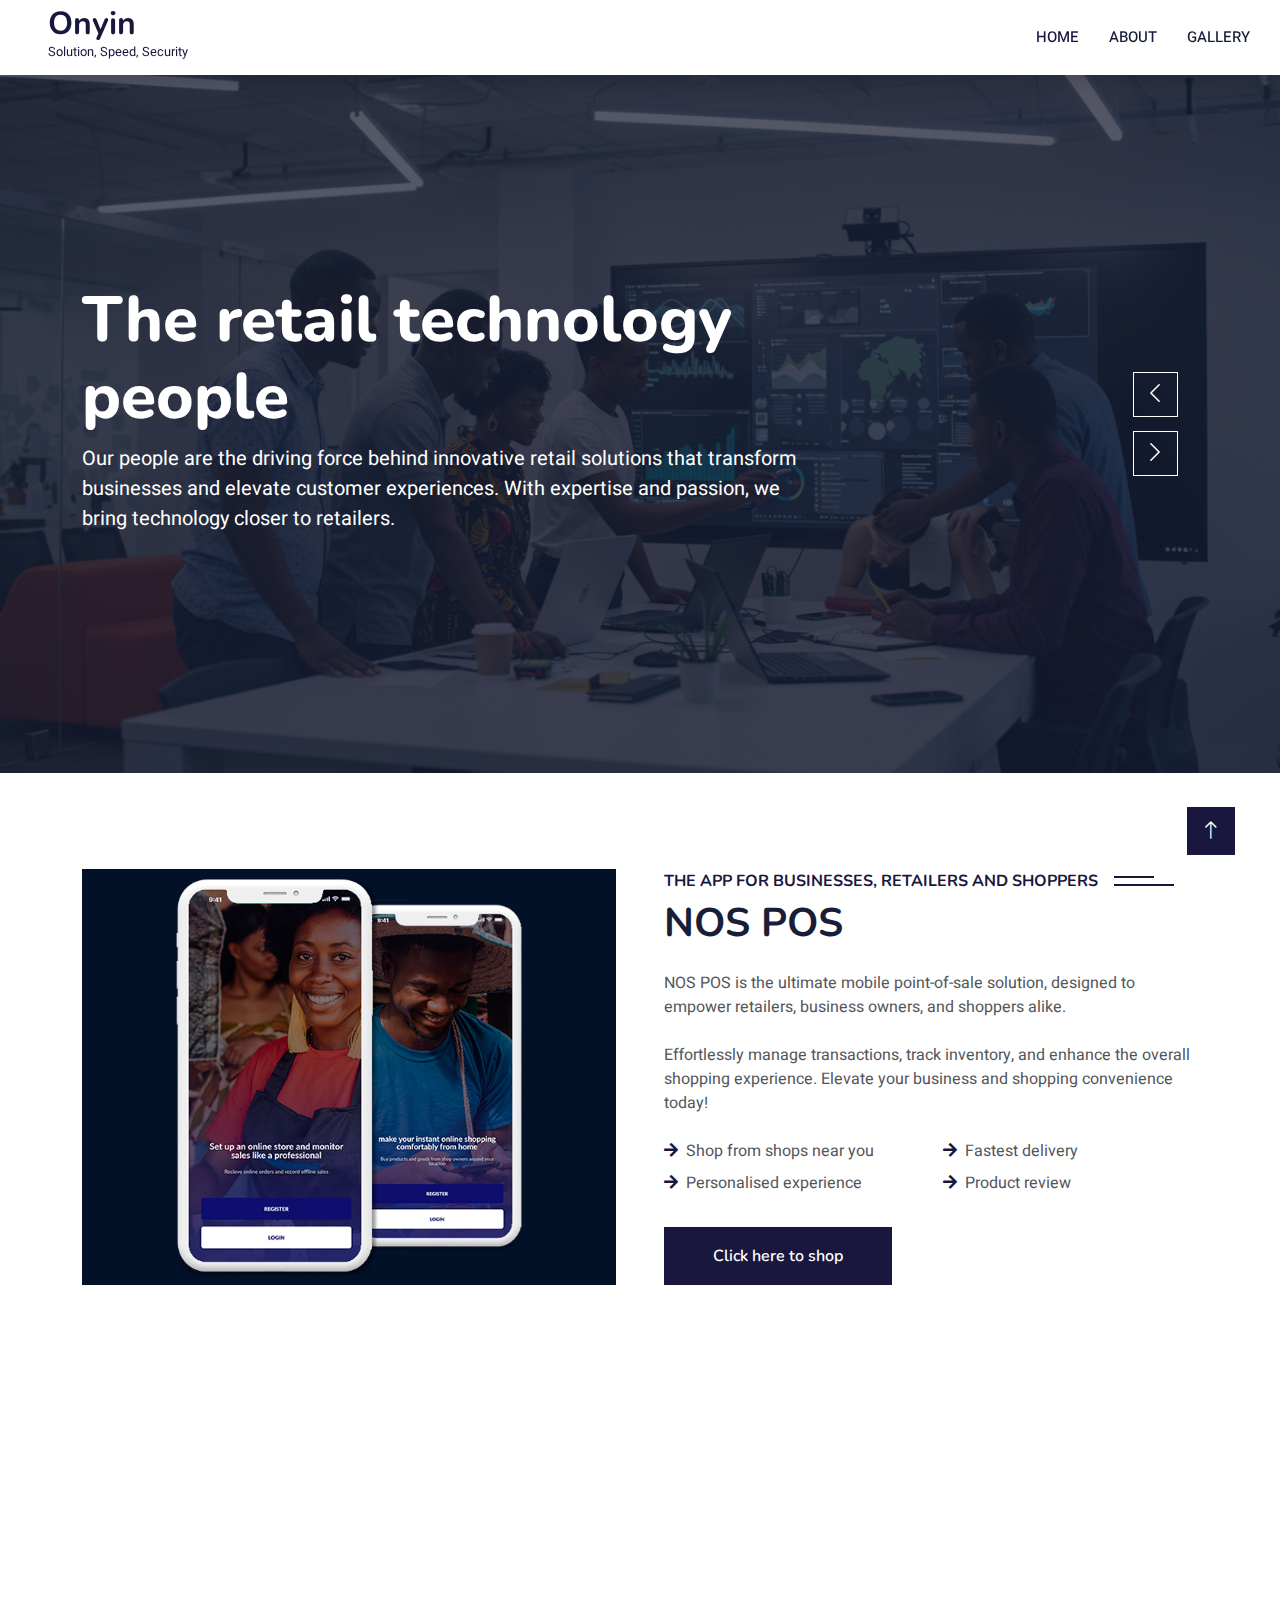
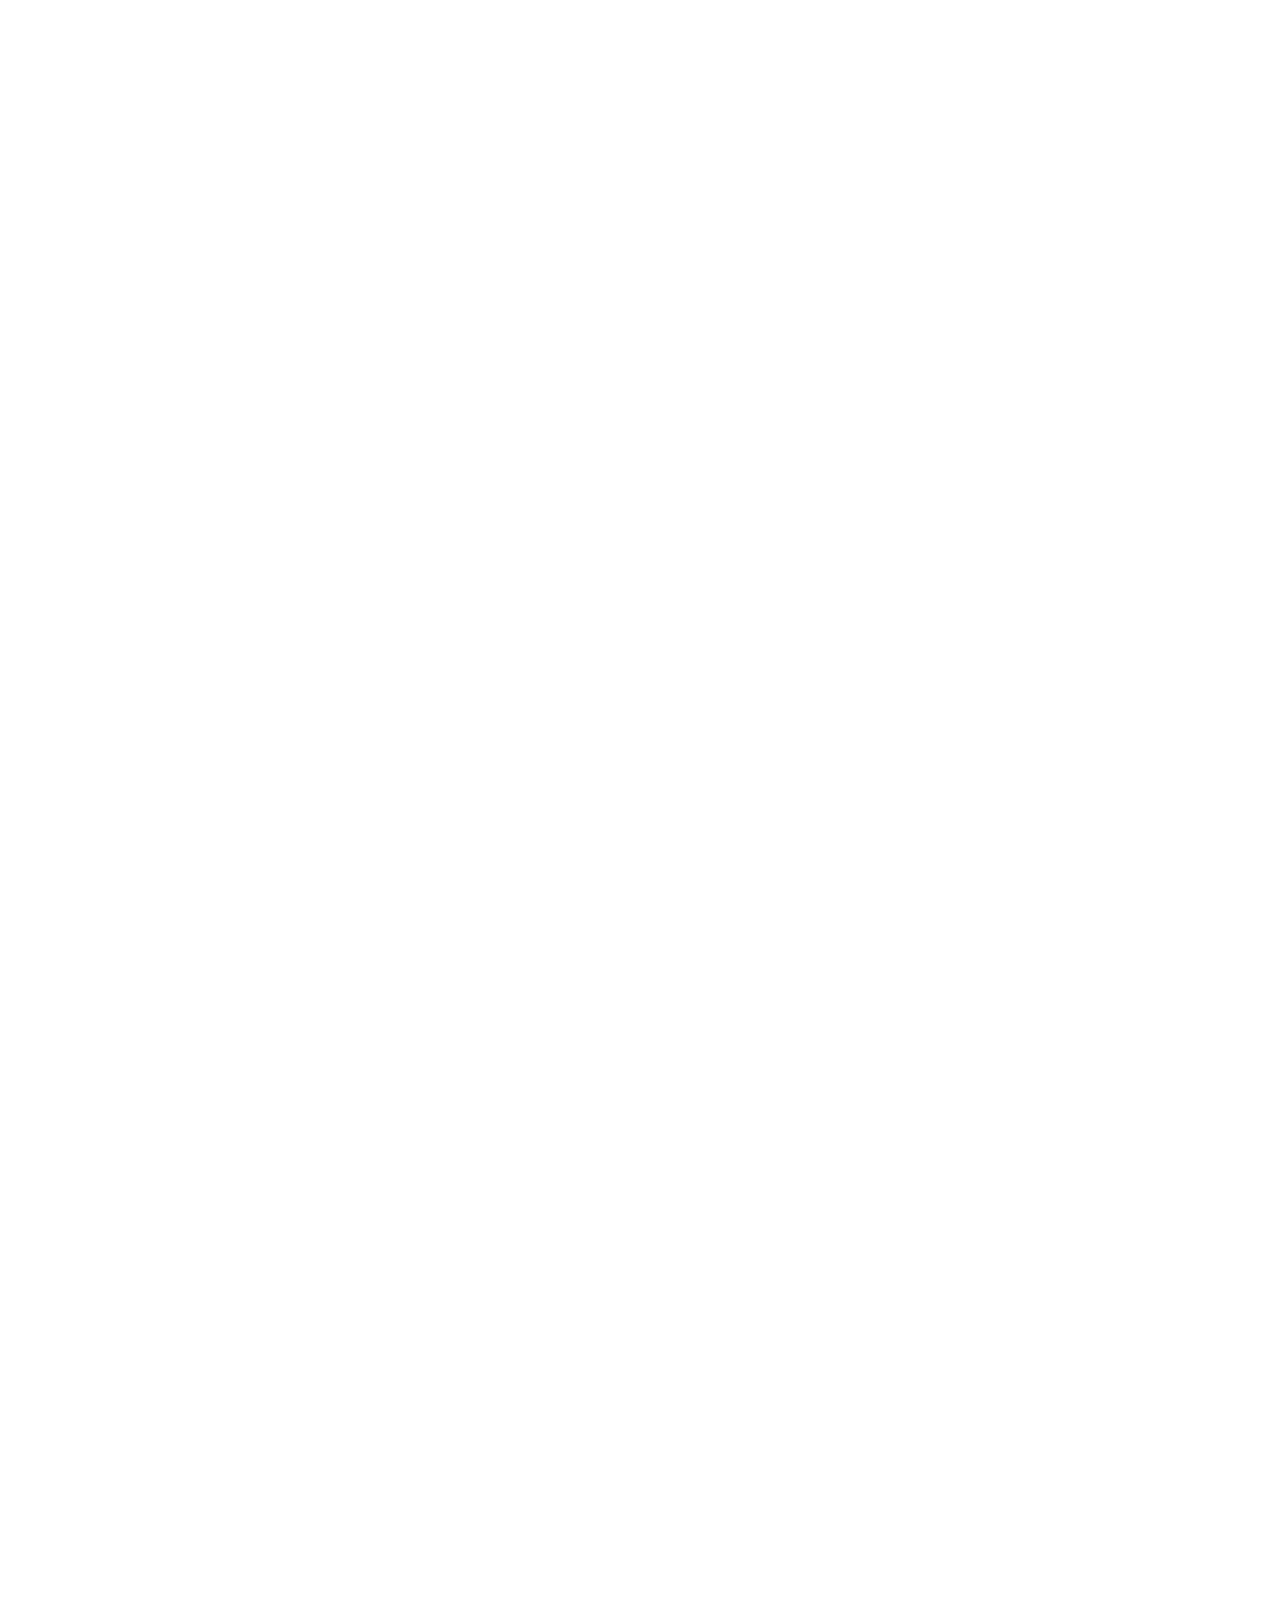
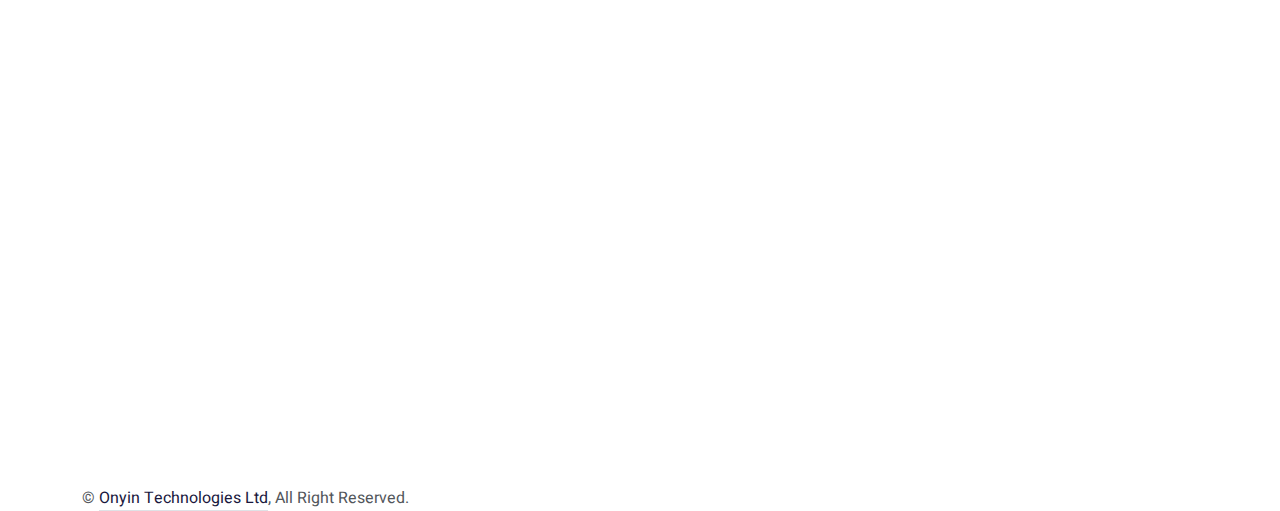
<file: index.html>
<!DOCTYPE html>
<html lang="en">

<head>
    <meta charset="utf-8">
    <title>Onyin Technologies Ltd</title>
    <meta content="width=device-width, initial-scale=1.0" name="viewport">
    <meta content="" name="keywords">
    <meta content="" name="description">

    <!-- Favicon -->
    <link href="img/favicon.png" rel="icon">

    <!-- Google Web Fonts -->
    <link rel="preconnect" href="https://fonts.googleapis.com">
    <link rel="preconnect" href="https://fonts.gstatic.com" crossorigin>
    <link href="https://fonts.googleapis.com/css2?family=Heebo:wght@400;500;600&family=Nunito:wght@600;700;800&display=swap" rel="stylesheet">

    <!-- Icon Font Stylesheet -->
    <link href="https://cdnjs.cloudflare.com/ajax/libs/font-awesome/5.10.0/css/all.min.css" rel="stylesheet">
    <link href="https://cdn.jsdelivr.net/npm/bootstrap-icons@1.4.1/font/bootstrap-icons.css" rel="stylesheet">

    <!-- Libraries Stylesheet -->
    <link href="lib/animate/animate.min.css" rel="stylesheet">
    <link href="lib/owlcarousel/assets/owl.carousel.min.css" rel="stylesheet">

    <!-- Customized Bootstrap Stylesheet -->
    <link href="css/bootstrap.min.css" rel="stylesheet">

    <!-- Template Stylesheet -->
    <link href="css/style.css" rel="stylesheet">
</head>

<body>
    <!-- Spinner Start -->
    <div id="spinner" class="show bg-white position-fixed translate-middle w-100 vh-100 top-50 start-50 d-flex align-items-center justify-content-center">
        <div class="spinner-border text-primary" style="width: 3rem; height: 3rem;" role="status">
            <span class="sr-only">Loading...</span>
        </div>
    </div>
    <!-- Spinner End -->


    <!-- Navbar Start -->
    <nav class="navbar navbar-expand-lg bg-white navbar-light shadow sticky-top p-0">
         <a href="index.html" class="navbar-brand d-flex flex-column align-items-start px-4 px-lg-5">
        <h2 class="m-0 text-primary">Onyin</h2>
        <span class="text-primary" style="font-size: 0.8rem;">Solution, Speed, Security</span>
    </a>
        <button type="button" class="navbar-toggler me-4" data-bs-toggle="collapse" data-bs-target="#navbarCollapse">
            <span class="navbar-toggler-icon"></span>
        </button>
        <div class="collapse navbar-collapse" id="navbarCollapse">
            <div class="navbar-nav ms-auto p-4 p-lg-0">
                <a href="index.html" class="nav-item nav-link active">Home</a>
                <a href="about.html" class="nav-item nav-link">About</a>
                <a href="gallery.html" class="nav-item nav-link">Gallery</a>
                <!-- <a href="courses.html" class="nav-item nav-link">Courses</a> -->
                <!-- <div class="nav-item dropdown">
                    <a href="#" class="nav-link dropdown-toggle" data-bs-toggle="dropdown">Pages</a>
                    <div class="dropdown-menu fade-down m-0">
                        <a href="team.html" class="dropdown-item">Our Team</a>
                        <a href="testimonial.html" class="dropdown-item">Testimonial</a>
                        <a href="404.html" class="dropdown-item">404 Page</a>
                    </div>
                </div> -->
            </div>
            <!-- <a href="" class="btn btn-primary py-4 px-lg-5 d-none d-lg-block">Join Now<i class="fa fa-arrow-right ms-3"></i></a> -->
        </div>
    </nav>
    <!-- Navbar End -->


    <!-- Carousel Start -->
    <div class="container-fluid p-0 mb-5">
        <div class="owl-carousel header-carousel position-relative">
            <div class="owl-carousel-item position-relative">
                <img class="img-fluid" src="img/carousel-1.jpg" alt="">
                <div class="position-absolute top-0 start-0 w-100 h-100 d-flex align-items-center" style="background: rgba(24, 29, 56, .7);">
                    <div class="container">
                        <div class="row justify-content-start">
                            <div class="col-sm-10 col-lg-8">
                                <!-- <h5 class="text-primary text-uppercase mb-3 animated slideInDown">Best Online Courses</h5> -->
                                <h1 class="display-3 text-white animated slideInDown">The retail technology people</h1>
                                <p class="fs-5 text-white mb-4 pb-2">Our people are the driving force behind innovative retail solutions that transform businesses and elevate customer experiences. With expertise and passion, we bring technology closer to retailers.</p>
                                <!-- <a href="" class="btn btn-primary py-md-3 px-md-5 me-3 animated slideInLeft">Read More</a>
                                <a href="" class="btn btn-light py-md-3 px-md-5 animated slideInRight">Join Now</a> -->
                            </div>
                        </div>
                    </div>
                </div>
            </div>
            <div class="owl-carousel-item position-relative">
                <img class="img-fluid" src="img/carousel-2.jpg" alt="">
                <div class="position-absolute top-0 start-0 w-100 h-100 d-flex align-items-center" style="background: rgba(24, 29, 56, .7);">
                    <div class="container">
                        <div class="row justify-content-start">
                            <div class="col-sm-10 col-lg-8">
                                <!-- <h5 class="text-primary text-uppercase mb-3 animated slideInDown">Best Online Courses</h5> -->
                                <h1 class="display-3 text-white animated slideInDown">Retail Management solutions</h1>
                                <p class="fs-5 text-white mb-4 pb-2">Take control of your retail operations with integrated management tools designed for efficiency and growth. From inventory to insights, our solutions ensure seamless performance at every level.</p>
                                <!-- <a href="" class="btn btn-primary py-md-3 px-md-5 me-3 animated slideInLeft">Read More</a>
                                <a href="" class="btn btn-light py-md-3 px-md-5 animated slideInRight">Join Now</a> -->
                            </div>
                        </div>
                    </div>
                </div>
            </div>
            <div class="owl-carousel-item position-relative">
                <img class="img-fluid" src="img/carousel-3.jpg" alt="">
                <div class="position-absolute top-0 start-0 w-100 h-100 d-flex align-items-center" style="background: rgba(24, 29, 56, .7);">
                    <div class="container">
                        <div class="row justify-content-start">
                            <div class="col-sm-10 col-lg-8">
                                <!-- <h5 class="text-primary text-uppercase mb-3 animated slideInDown">Best Online Courses</h5> -->
                                <h1 class="display-3 text-white animated slideInDown">Retail Technology</h1>
                                <p class="fs-5 text-white mb-4 pb-2">VStep into the future with cutting-edge technologies that redefine how retail works. We provide the digital backbone for modern retail operations, helping businesses thrive in a fast-evolving marketplace.</p>
                                <!-- <a href="" class="btn btn-primary py-md-3 px-md-5 me-3 animated slideInLeft">Read More</a>
                                <a href="" class="btn btn-light py-md-3 px-md-5 animated slideInRight">Join Now</a> -->
                            </div>
                        </div>
                    </div>
                </div>
            </div>
        </div>
    </div>
    <!-- Carousel End -->

    <!-- About Start -->
    <div class="container-xxl py-5">
        <div class="container">
            <div class="row g-5">
                <div class="col-lg-6 wow fadeInUp" data-wow-delay="0.1s" style="min-height: 400px;">
                    <div class="position-relative h-100">
                        <img class="img-fluid position-absolute w-100 h-100" src="img/header-iphone2.png" alt="" style="object-fit: cover;">
                    </div>
                </div>
                <div class="col-lg-6 wow fadeInUp" data-wow-delay="0.3s">
                    <h6 class="section-title bg-white text-start text-primary pe-3">The App for Businesses, Retailers and Shoppers</h6>
                    <h1 class="mb-4">NOS POS</h1>
                    <p class="mb-4">NOS POS is the ultimate mobile point-of-sale solution, designed to empower retailers, business owners, and shoppers alike. </p>
                    <p class="mb-4">Effortlessly manage transactions, track inventory, and enhance the overall shopping experience. Elevate your business and shopping convenience today!</p>
                    <div class="row gy-2 gx-4 mb-4">
                        <div class="col-sm-6">
                            <p class="mb-0"><i class="fa fa-arrow-right text-primary me-2"></i>Shop from shops near you</p>
                        </div>
                        <div class="col-sm-6">
                            <p class="mb-0"><i class="fa fa-arrow-right text-primary me-2"></i>Fastest delivery</p>
                        </div>
                        <div class="col-sm-6">
                            <p class="mb-0"><i class="fa fa-arrow-right text-primary me-2"></i>Personalised experience</p>
                        </div>
                        <div class="col-sm-6">
                            <p class="mb-0"><i class="fa fa-arrow-right text-primary me-2"></i>Product review</p>
                        </div>
                        <!-- <div class="col-sm-6">
                            <p class="mb-0"><i class="fa fa-arrow-right text-primary me-2"></i>Online Classes</p>
                        </div>
                        <div class="col-sm-6">
                            <p class="mb-0"><i class="fa fa-arrow-right text-primary me-2"></i>International Certificate</p>
                        </div> -->
                    </div>
                    <a class="btn btn-primary py-3 px-5 mt-2" href="https://nos.onyint.com/" target="_blank">Click here to shop</a>
                </div>
            </div>
        </div>
    </div>
    <!-- About End -->


    <!-- Service Start -->
    <div class="container-xxl py-5">
        <div class="container">
            <div class="row g-4">
<!--                 <div class="text-center wow fadeInUp" data-wow-delay="0.1s">
                    <h6 class="section-title bg-white text-center text-primary px-3">Onyin Technologies</h6>
                    <h1 class="mb-5">Solution, Speed, Security</h1>
                </div> -->
                <div class="col-lg-3 col-sm-6 wow fadeInUp" data-wow-delay="0.1s">
                    <div class="service-item text-center pt-3">
                        <div class="p-4">
                            <i class="fa fa-3x fa-chart-line text-primary mb-4"></i>
                            <h5 class="mb-3">Sell Fast</h5>
                            <p>Know which products sell fast so you don't tie up your capital with slow moving products.</p>
                        </div>
                    </div>
                </div>
                <div class="col-lg-3 col-sm-6 wow fadeInUp" data-wow-delay="0.3s">
                    <div class="service-item text-center pt-3">
                        <div class="p-4">
                            <i class="fa fa-3x fa-money-check-alt text-primary mb-4"></i>
                            <h5 class="mb-3">Track Financial Performance</h5>
                            <p>Effortlessly sales overview, execute and manage all your sales through online, bank, mobile money and cash – all in one place. </p>
                        </div>
                    </div>
                </div>
                <div class="col-lg-3 col-sm-6 wow fadeInUp" data-wow-delay="0.5s">
                    <div class="service-item text-center pt-3">
                        <div class="p-4">
                            <i class="fa fa-3x fa-store text-primary mb-4"></i>
                            <h5 class="mb-3">Online Shop</h5>
                            <p>Start selling wherever your customers are! NOS POS makes it easy to sell in person,
                                online, over the phone or on the go without any limitations.</p>
                        </div>
                    </div>
                </div>
                <div class="col-lg-3 col-sm-6 wow fadeInUp" data-wow-delay="0.7s">
                    <div class="service-item text-center pt-3">
                        <div class="p-4">
                            <i class="fa fa-3x fa-hand-holding-usd text-primary mb-4"></i>
                            <h5 class="mb-3">Financial Access</h5>
                            <p>Expand your business by increasing your access to credit facilities with our report
                                feature that stores valuable data.</p>
                        </div>
                    </div>
                </div>
            </div>
        </div>
    </div>
    <!-- Service End -->


    <!-- Categories Start -->
    <div class="container-xxl py-5 category">
        <div class="container">
            <div class="text-center wow fadeInUp" data-wow-delay="0.1s">
                <h6 class="section-title bg-white text-center text-primary px-3">NOS POS NOS (Merchants )</h6>
                <h1 class="mb-5">Become a Merchat Guru</h1>
            </div>
            <div class="row g-3">
                <div class="col-lg-7 col-md-6">
                    <div class="row g-3">
                        <div class="col-lg-12 col-md-12 wow zoomIn" data-wow-delay="0.1s">
                            <a class="position-relative d-block overflow-hidden" href="">
                                <img class="img-fluid" src="img/order.jpg" alt="">
                                <div class="bg-white text-center position-absolute bottom-0 end-0 py-2 px-3" style="margin: 1px;">
                                    <h5 class="m-0">Online shop</h5>
                                    <small class="text-primary">Free product catalog that all your customers can purchase through online</small>
                                </div>
                            </a>
                        </div>
                        <div class="col-lg-6 col-md-12 wow zoomIn" data-wow-delay="0.3s">
                            <a class="position-relative d-block overflow-hidden" href="">
                                <img class="img-fluid" src="img/image_fx (11).jpg" alt="">
                                <div class="bg-white text-center position-absolute bottom-0 end-0 py-2 px-3" style="margin: 1px;">
                                    <h5 class="m-0">Till</h5>
                                    <small class="text-primary">Cash sales calculator and e-receipt for your customers via WhatsApp</small>
                                </div>
                            </a>
                        </div>
                        <div class="col-lg-6 col-md-12 wow zoomIn" data-wow-delay="0.5s">
                            <a class="position-relative d-block overflow-hidden" href="">
                                <img class="img-fluid" src="img/image_fx (10).jpg" alt="">
                                <div class="bg-white text-center position-absolute bottom-0 end-0 py-2 px-3" style="margin: 1px;">
                                    <h5 class="m-0">Inventory</h5>
                                    <small class="text-primary">Identify loss easily and control theft,A real-time picture of what’s in
                                        stock and where each product is, even across multiple stores from anywhere.</small>
                                </div>
                            </a>
                        </div>
                    </div>
                </div>
                <div class="col-lg-5 col-md-6 wow zoomIn" data-wow-delay="0.7s" style="min-height: 350px;">
                    <a class="position-relative d-block h-100 overflow-hidden" href="">
                        <img class="img-fluid position-absolute w-100 h-100" src="img/expense.webp" alt="" style="object-fit: cover;">
                        <div class="bg-white text-center position-absolute bottom-0 end-0 py-2 px-3" style="margin:  1px;">
                            <h5 class="m-0">Expense Tracker</h5>
                            <small class="text-primary">Record and track your expenses for the business. </small>
                        </div>
                    </a>
                </div>
                
            </div>
            <div class="row g-3">
                <div class="col-lg-7 col-md-6">
                    <div class="row g-3">
                        <div class="col-lg-12 col-md-12 wow zoomIn" data-wow-delay="0.1s">
                            <a class="position-relative d-block overflow-hidden" href="">
                                <img class="img-fluid" src="img/image_fx (12).jpg" alt="">
                                <div class="bg-white text-center position-absolute bottom-0 end-0 py-2 px-3" style="margin: 1px;">
                                    <h5 class="m-0">Report </h5>
                                    <small class="text-primary">Know Your daily profit and loss to ease your access to credit facilities</small>
                                </div>
                            </a>
                        </div>
                        <div class="col-lg-6 col-md-12 wow zoomIn" data-wow-delay="0.3s">
                            <a class="position-relative d-block overflow-hidden" href="">
                                <img class="img-fluid" src="img/wallet.jpg" alt="">
                                <div class="bg-white text-center position-absolute bottom-0 end-0 py-2 px-3" style="margin: 1px;">
                                    <h5 class="m-0">Wallet</h5>
                                    <small class="text-primary">Get paid by your phone with our unique QR code - offer more ways to
                                        pay</small>
                                </div>
                            </a>
                        </div>
                        <div class="col-lg-6 col-md-12 wow zoomIn" data-wow-delay="0.5s">
                            <a class="position-relative d-block overflow-hidden" href="">
                                <img class="img-fluid" src="img/orders.jpg" alt="">
                                <div class="bg-white text-center position-absolute bottom-0 end-0 py-2 px-3" style="margin: 1px;">
                                    <h5 class="m-0">Orders</h5>
                                    <small class="text-primary">See all your orders at one place with detailed product details and
                                        address for smooth delivery</small>
                                </div>
                            </a>
                        </div>
                    </div>
                </div>
                <div class="col-lg-5 col-md-6 wow zoomIn" data-wow-delay="0.7s" style="min-height: 350px;">
                    <a class="position-relative d-block h-100 overflow-hidden" href="">
                        <img class="img-fluid position-absolute w-100 h-100" src="img/delivery.jpg" alt="" style="object-fit: cover;">
                        <div class="bg-white text-center position-absolute bottom-0 end-0 py-2 px-3" style="margin:  1px;">
                            <h5 class="m-0">Delivery</h5>
                            <small class="text-primary">Our delivery partners will handle your delivery whilst you focus on
                                making money and customer satisfaction.</small>
                        </div>
                    </a>
                </div>
                
            </div>
        </div>
    </div>
    <!-- Categories Start -->

   


    


    

    

    <!-- Footer Start -->
    <div class="container-fluid bg-dark text-light footer pt-5 mt-5 wow fadeIn" data-wow-delay="0.1s">
        <div class="container py-5">
            <div class="row g-5">
                <div class="col-lg-3 col-md-6">
                    <h4 class="text-white mb-3">Quick Link</h4>
                    <a class="btn btn-link" href="about.html">About Us</a>
                    <a class="btn btn-link" href="#">Gallery</a>
                </div>
                <div class="col-lg-3 col-md-6">
                    <h4 class="text-white mb-3">Contact</h4>
                    <p class="mb-2"><i class="fa fa-map-marker-alt me-3"></i>40B Fetu Street
                        Accra Ghana
                        Box MP 1528, Mamprobi Accra</p>
                    <p class="mb-2"><i class="fa fa-phone-alt me-3"></i>+012 345 67890</p>
                    <p class="mb-2"><i class="fa fa-envelope me-3"></i>info@onyint.com</p>
                    <div class="d-flex pt-2">
                        <a class="btn btn-outline-light btn-social" href="https://instagram.com/onyin.t"><i class="fab fa-instagram"></i></a>
                        <a class="btn btn-outline-light btn-social" href=""><i class="fab fa-facebook-f"></i></a>
                        <a class="btn btn-outline-light btn-social" href="https://www.youtube.com/@onyintechnologies"><i class="fab fa-youtube"></i></a>
                    </div>
                </div>
                <div class="col-lg-3 col-md-6">
                    <!-- <h4 class="text-white mb-3">Gallery</h4>
                    <div class="row g-2 pt-2">
                        <div class="col-4">
                            <img class="img-fluid bg-light p-1" src="img/course-1.jpg" alt="">
                        </div>
                        <div class="col-4">
                            <img class="img-fluid bg-light p-1" src="img/course-2.jpg" alt="">
                        </div>
                        <div class="col-4">
                            <img class="img-fluid bg-light p-1" src="img/course-3.jpg" alt="">
                        </div>
                        <div class="col-4">
                            <img class="img-fluid bg-light p-1" src="img/course-2.jpg" alt="">
                        </div>
                        <div class="col-4">
                            <img class="img-fluid bg-light p-1" src="img/course-3.jpg" alt="">
                        </div>
                        <div class="col-4">
                            <img class="img-fluid bg-light p-1" src="img/course-1.jpg" alt="">
                        </div> -->
                    </div>
                </div>
                <div class="col-lg-3 col-md-6">
                    <h4 class="text-white mb-3">Newsletter</h4>
                    <p>Dolor amet sit justo amet elitr clita ipsum elitr est.</p>
                    <div class="position-relative mx-auto" style="max-width: 400px;">
                        <input class="form-control border-0 w-100 py-3 ps-4 pe-5" type="text" placeholder="Your email">
                        <button type="button" class="btn btn-primary py-2 position-absolute top-0 end-0 mt-2 me-2">SignUp</button>
                    </div>
                </div>
            </div>
        </div>
        <div class="container">
            <div class="copyright">
                <div class="row">
                    <div class="col-md-6 text-center text-md-start mb-3 mb-md-0">
                        &copy; <a class="border-bottom" href="#">Onyin Technologies Ltd</a>, All Right Reserved.

                        
                    </div>
                    <!-- <div class="col-md-6 text-center text-md-end">
                        <div class="footer-menu">
                            <a href="">Home</a>
                            <a href="">Cookies</a>
                            <a href="">Help</a>
                            <a href="">FQAs</a>
                        </div>
                    </div> -->
                </div>
            </div>
        </div>
    </div>
    <!-- Footer End -->


    <!-- Back to Top -->
    <a href="#" class="btn btn-lg btn-primary btn-lg-square back-to-top"><i class="bi bi-arrow-up"></i></a>


    <!-- JavaScript Libraries -->
    <script src="https://code.jquery.com/jquery-3.4.1.min.js"></script>
    <script src="https://cdn.jsdelivr.net/npm/bootstrap@5.0.0/dist/js/bootstrap.bundle.min.js"></script>
    <script src="lib/wow/wow.min.js"></script>
    <script src="lib/easing/easing.min.js"></script>
    <script src="lib/waypoints/waypoints.min.js"></script>
    <script src="lib/owlcarousel/owl.carousel.min.js"></script>

    <!-- Template Javascript -->
    <script src="js/main.js"></script>
</body>

</html>
</file>
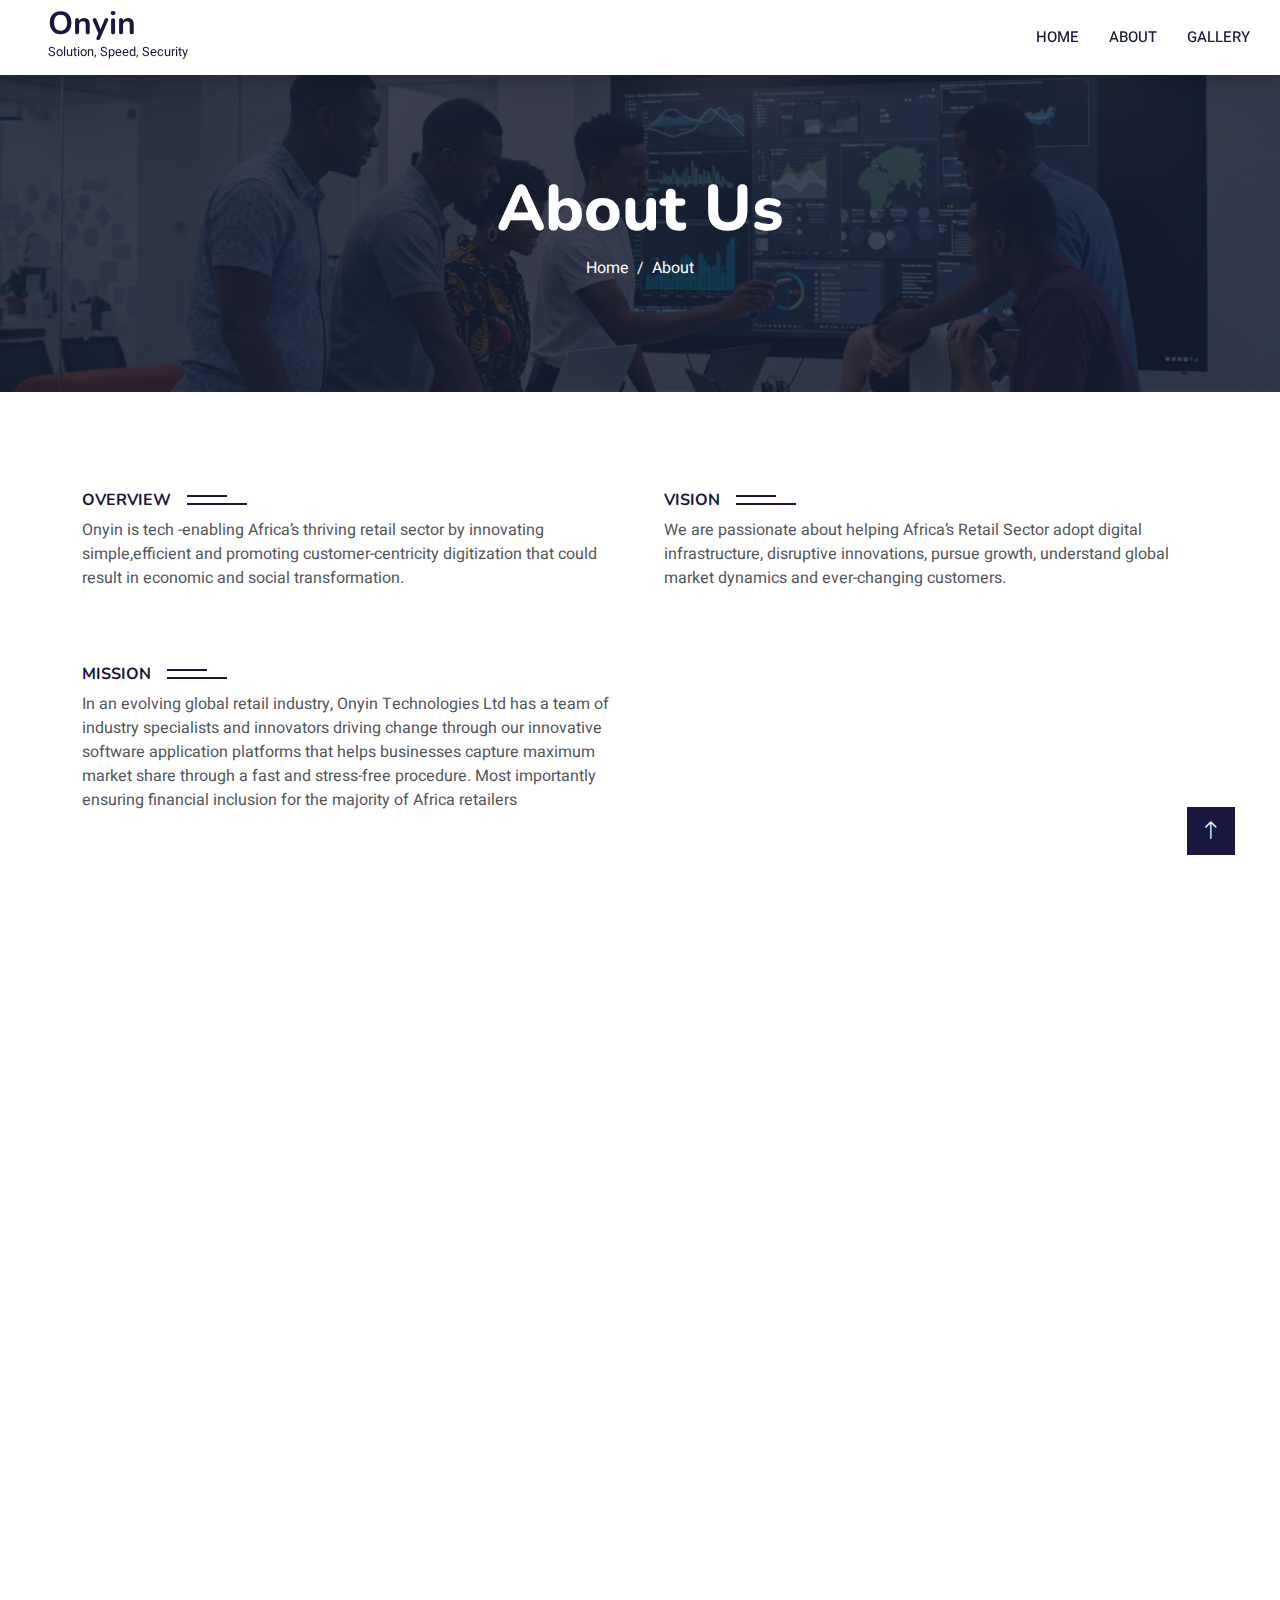
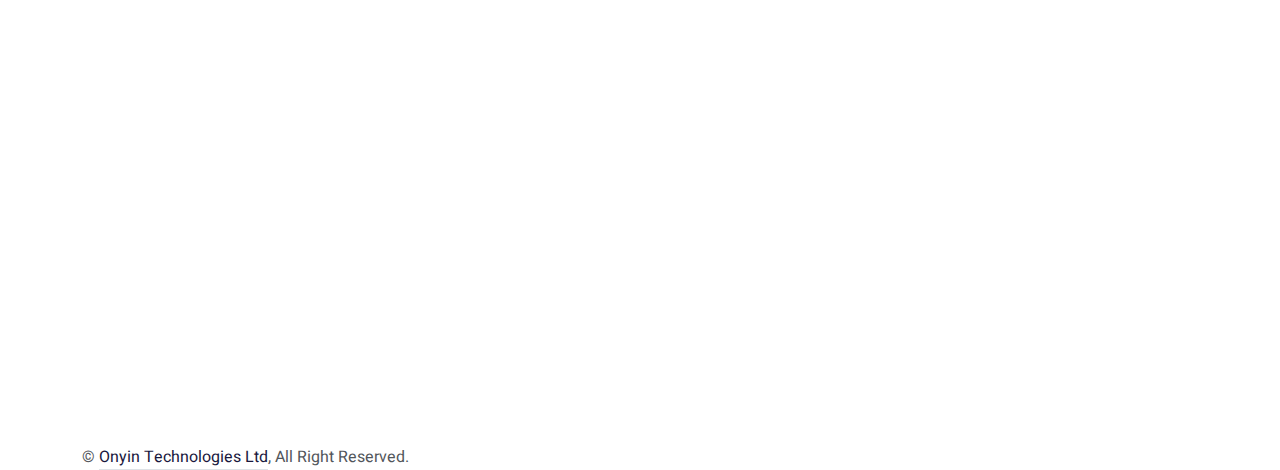
<file: about.html>
<!DOCTYPE html>
<html lang="en">

<head>
    <meta charset="utf-8">
    <title>About Onyin</title>
    <meta content="width=device-width, initial-scale=1.0" name="viewport">
    <meta content="" name="keywords">
    <meta content="" name="description">

    <!-- Favicon -->
    <link href="img/favicon.png" rel="icon">

    <!-- Google Web Fonts -->
    <link rel="preconnect" href="https://fonts.googleapis.com">
    <link rel="preconnect" href="https://fonts.gstatic.com" crossorigin>
    <link href="https://fonts.googleapis.com/css2?family=Heebo:wght@400;500;600&family=Nunito:wght@600;700;800&display=swap" rel="stylesheet">

    <!-- Icon Font Stylesheet -->
    <link href="https://cdnjs.cloudflare.com/ajax/libs/font-awesome/5.10.0/css/all.min.css" rel="stylesheet">
    <link href="https://cdn.jsdelivr.net/npm/bootstrap-icons@1.4.1/font/bootstrap-icons.css" rel="stylesheet">

    <!-- Libraries Stylesheet -->
    <link href="lib/animate/animate.min.css" rel="stylesheet">
    <link href="lib/owlcarousel/assets/owl.carousel.min.css" rel="stylesheet">

    <!-- Customized Bootstrap Stylesheet -->
    <link href="css/bootstrap.min.css" rel="stylesheet">

    <!-- Template Stylesheet -->
    <link href="css/style.css" rel="stylesheet">
</head>

<body>
    <!-- Spinner Start -->
    <div id="spinner" class="show bg-white position-fixed translate-middle w-100 vh-100 top-50 start-50 d-flex align-items-center justify-content-center">
        <div class="spinner-border text-primary" style="width: 3rem; height: 3rem;" role="status">
            <span class="sr-only">Loading...</span>
        </div>
    </div>
    <!-- Spinner End -->


    <!-- Navbar Start -->
    <nav class="navbar navbar-expand-lg bg-white navbar-light shadow sticky-top p-0">
         <a href="index.html" class="navbar-brand d-flex flex-column align-items-start px-4 px-lg-5">
        <h2 class="m-0 text-primary">Onyin</h2>
        <span class="text-primary" style="font-size: 0.8rem;">Solution, Speed, Security</span>
    </a>
        <button type="button" class="navbar-toggler me-4" data-bs-toggle="collapse" data-bs-target="#navbarCollapse">
            <span class="navbar-toggler-icon"></span>
        </button>
        <div class="collapse navbar-collapse" id="navbarCollapse">
            <div class="navbar-nav ms-auto p-4 p-lg-0">
                <a href="index.html" class="nav-item nav-link active">Home</a>
                <a href="about.html" class="nav-item nav-link">About</a>
                <a href="gallery.html" class="nav-item nav-link">Gallery</a>
                <!-- <a href="courses.html" class="nav-item nav-link">Courses</a> -->
                <!-- <div class="nav-item dropdown">
                    <a href="#" class="nav-link dropdown-toggle" data-bs-toggle="dropdown">Pages</a>
                    <div class="dropdown-menu fade-down m-0">
                        <a href="team.html" class="dropdown-item">Our Team</a>
                        <a href="testimonial.html" class="dropdown-item">Testimonial</a>
                        <a href="404.html" class="dropdown-item">404 Page</a>
                    </div>
                </div> -->
        
            </div>
            <!-- <a href="" class="btn btn-primary py-4 px-lg-5 d-none d-lg-block">Join Now<i class="fa fa-arrow-right ms-3"></i></a> -->
        </div>
    </nav>
    <!-- Navbar End -->


    <!-- Header Start -->
    <div class="container-fluid bg-primary py-5 mb-5 page-header">
        <div class="container py-5">
            <div class="row justify-content-center">
                <div class="col-lg-10 text-center">
                    <h1 class="display-3 text-white animated slideInDown">About Us</h1>
                    <nav aria-label="breadcrumb">
                        <ol class="breadcrumb justify-content-center">
                            <li class="breadcrumb-item"><a class="text-white" href="https://www.onyint.com">Home</a></li>
                            
                            <li class="breadcrumb-item text-white active" aria-current="page">About</li>
                        </ol>
                    </nav>
                </div>
            </div>
        </div>
    </div>
    <!-- Header End -->


    


    <!-- About Start -->
    <div class="container-xxl py-5">
        <div class="container">
            <div class="row g-5">
                
                <div class="col-lg-6 wow fadeInUp" data-wow-delay="0.3s">
                    <h6 class="section-title bg-white text-start text-primary pe-3">Overview</h6>
                    <!-- <h1 class="mb-4">Overview</h1> -->
                    <p class="mb-4">Onyin is tech -enabling Africa’s thriving retail sector by innovating simple,efficient and
                        promoting customer-centricity digitization that could result in economic and social
                        transformation.</p>
                        
                </div>

                <div class="col-lg-6 wow fadeInUp" data-wow-delay="0.3s">
                    <h6 class="section-title bg-white text-start text-primary pe-3">Vision</h6>
                    <!-- <h1 class="mb-4">Overview</h1> -->
                    <p class="mb-4">We are passionate about helping Africa’s Retail Sector adopt digital infrastructure,
                        disruptive innovations, pursue growth, understand global market dynamics and
                        ever-changing customers.</p>
                </div>

                <div class="col-lg-6 wow fadeInUp" data-wow-delay="0.3s">
                    <h6 class="section-title bg-white text-start text-primary pe-3">Mission</h6>
                    <!-- <h1 class="mb-4">Overview</h1> -->
                    <p class="mb-4">In an evolving global retail industry, Onyin Technologies Ltd has a team of industry
                        specialists and innovators driving change through our innovative software application
                        platforms that helps businesses capture maximum market share through a fast and
                        stress-free procedure. Most importantly ensuring financial inclusion for the majority of
                        Africa retailers</p>
                </div>

                
            </div>
        </div>
    </div>
    <!-- About End -->


    <!-- Team Start -->
    <div class="container-xxl py-5">
        <div class="container">
            <div class="text-center wow fadeInUp" data-wow-delay="0.1s">
                <h6 class="section-title bg-white text-center text-primary px-3">Our Team</h6>
                <h1 class="mb-5">Experienced Professionals</h1>
            </div>
            <div class="row g-4">
                <div class="col-lg-3 col-md-6 wow fadeInUp" data-wow-delay="0.1s">
                    <div class="team-item bg-light">
                        <div class="overflow-hidden">
                            <img class="img-fluid" src="img/team-1.jpg" alt="">
                        </div>
                        <div class="position-relative d-flex justify-content-center" style="margin-top: -23px;">
                            <div class="bg-light d-flex justify-content-center pt-2 px-1">
                                <a class="btn btn-sm-square btn-primary mx-1" href=""><i class="fab fa-facebook-f"></i></a>
                                <a class="btn btn-sm-square btn-primary mx-1" href=""><i class="fab fa-twitter"></i></a>
                                <a class="btn btn-sm-square btn-primary mx-1" href=""><i class="fab fa-instagram"></i></a>
                            </div>
                        </div>
                        <div class="text-center p-4">
                            <h5 class="mb-0">Instructor Name</h5>
                            <small>Designation</small>
                        </div>
                    </div>
                </div>
                <div class="col-lg-3 col-md-6 wow fadeInUp" data-wow-delay="0.3s">
                    <div class="team-item bg-light">
                        <div class="overflow-hidden">
                            <img class="img-fluid" src="img/team-2.jpg" alt="">
                        </div>
                        <div class="position-relative d-flex justify-content-center" style="margin-top: -23px;">
                            <div class="bg-light d-flex justify-content-center pt-2 px-1">
                                <a class="btn btn-sm-square btn-primary mx-1" href=""><i class="fab fa-facebook-f"></i></a>
                                <a class="btn btn-sm-square btn-primary mx-1" href=""><i class="fab fa-twitter"></i></a>
                                <a class="btn btn-sm-square btn-primary mx-1" href=""><i class="fab fa-instagram"></i></a>
                            </div>
                        </div>
                        <div class="text-center p-4">
                            <h5 class="mb-0">Instructor Name</h5>
                            <small>Designation</small>
                        </div>
                    </div>
                </div>
                <div class="col-lg-3 col-md-6 wow fadeInUp" data-wow-delay="0.5s">
                    <div class="team-item bg-light">
                        <div class="overflow-hidden">
                            <img class="img-fluid" src="img/team-3.jpg" alt="">
                        </div>
                        <div class="position-relative d-flex justify-content-center" style="margin-top: -23px;">
                            <div class="bg-light d-flex justify-content-center pt-2 px-1">
                                <a class="btn btn-sm-square btn-primary mx-1" href=""><i class="fab fa-facebook-f"></i></a>
                                <a class="btn btn-sm-square btn-primary mx-1" href=""><i class="fab fa-twitter"></i></a>
                                <a class="btn btn-sm-square btn-primary mx-1" href=""><i class="fab fa-instagram"></i></a>
                            </div>
                        </div>
                        <div class="text-center p-4">
                            <h5 class="mb-0">Instructor Name</h5>
                            <small>Designation</small>
                        </div>
                    </div>
                </div>
                <div class="col-lg-3 col-md-6 wow fadeInUp" data-wow-delay="0.7s">
                    <div class="team-item bg-light">
                        <div class="overflow-hidden">
                            <img class="img-fluid" src="img/team-4.jpg" alt="">
                        </div>
                        <div class="position-relative d-flex justify-content-center" style="margin-top: -23px;">
                            <div class="bg-light d-flex justify-content-center pt-2 px-1">
                                <a class="btn btn-sm-square btn-primary mx-1" href=""><i class="fab fa-facebook-f"></i></a>
                                <a class="btn btn-sm-square btn-primary mx-1" href=""><i class="fab fa-twitter"></i></a>
                                <a class="btn btn-sm-square btn-primary mx-1" href=""><i class="fab fa-instagram"></i></a>
                            </div>
                        </div>
                        <div class="text-center p-4">
                            <h5 class="mb-0">Instructor Name</h5>
                            <small>Designation</small>
                        </div>
                    </div>
                </div>
            </div>
        </div>
    </div>
    <!-- Team End -->
        

    <!-- Footer Start -->
    <div class="container-fluid bg-dark text-light footer pt-5 mt-5 wow fadeIn" data-wow-delay="0.1s">
        <div class="container py-5">
            <div class="row g-5">
                <div class="col-lg-3 col-md-6">
                    <h4 class="text-white mb-3">Quick Link</h4>
                    <a class="btn btn-link" href="about.html">About Us</a>
                    <a class="btn btn-link" href="gallery.html">Gallery</a>
                </div>
                <div class="col-lg-3 col-md-6">
                    <h4 class="text-white mb-3">Contact</h4>
                    <p class="mb-2"><i class="fa fa-map-marker-alt me-3"></i>40B Fetu Street
                        Accra Ghana
                        Box MP 1528, Mamprobi Accra</p>
                    <p class="mb-2"><i class="fa fa-phone-alt me-3"></i>+012 345 67890</p>
                    <p class="mb-2"><i class="fa fa-envelope me-3"></i>info@onyint.com</p>
                    <div class="d-flex pt-2">
                        <a class="btn btn-outline-light btn-social" href="https://instagram.com/onyin.t"><i class="fab fa-instagram"></i></a>
                        <a class="btn btn-outline-light btn-social" href=""><i class="fab fa-facebook-f"></i></a>
                        <a class="btn btn-outline-light btn-social" href="https://www.youtube.com/@onyintechnologies"><i class="fab fa-youtube"></i></a>
                    </div>
                </div>
                <div class="col-lg-3 col-md-6">
                    <!-- <h4 class="text-white mb-3">Gallery</h4>
                    <div class="row g-2 pt-2">
                        <div class="col-4">
                            <img class="img-fluid bg-light p-1" src="img/course-1.jpg" alt="">
                        </div>
                        <div class="col-4">
                            <img class="img-fluid bg-light p-1" src="img/course-2.jpg" alt="">
                        </div>
                        <div class="col-4">
                            <img class="img-fluid bg-light p-1" src="img/course-3.jpg" alt="">
                        </div>
                        <div class="col-4">
                            <img class="img-fluid bg-light p-1" src="img/course-2.jpg" alt="">
                        </div>
                        <div class="col-4">
                            <img class="img-fluid bg-light p-1" src="img/course-3.jpg" alt="">
                        </div>
                        <div class="col-4">
                            <img class="img-fluid bg-light p-1" src="img/course-1.jpg" alt="">
                        </div> -->
                    </div>
                </div>
                <div class="col-lg-3 col-md-6">
                    <h4 class="text-white mb-3">Newsletter</h4>
                    <p>Dolor amet sit justo amet elitr clita ipsum elitr est.</p>
                    <div class="position-relative mx-auto" style="max-width: 400px;">
                        <input class="form-control border-0 w-100 py-3 ps-4 pe-5" type="text" placeholder="Your email">
                        <button type="button" class="btn btn-primary py-2 position-absolute top-0 end-0 mt-2 me-2">SignUp</button>
                    </div>
                </div>
            </div>
        </div>
        <div class="container">
            <div class="copyright">
                <div class="row">
                    <div class="col-md-6 text-center text-md-start mb-3 mb-md-0">
                        &copy; <a class="border-bottom" href="#">Onyin Technologies Ltd</a>, All Right Reserved.

                        
                    </div>
                    <!-- <div class="col-md-6 text-center text-md-end">
                        <div class="footer-menu">
                            <a href="">Home</a>
                            <a href="">Cookies</a>
                            <a href="">Help</a>
                            <a href="">FQAs</a>
                        </div>
                    </div> -->
                </div>
            </div>
        </div>
    </div>
    <!-- Footer End -->


    <!-- Back to Top -->
    <a href="#" class="btn btn-lg btn-primary btn-lg-square back-to-top"><i class="bi bi-arrow-up"></i></a>


    <!-- JavaScript Libraries -->
    <script src="https://code.jquery.com/jquery-3.4.1.min.js"></script>
    <script src="https://cdn.jsdelivr.net/npm/bootstrap@5.0.0/dist/js/bootstrap.bundle.min.js"></script>
    <script src="lib/wow/wow.min.js"></script>
    <script src="lib/easing/easing.min.js"></script>
    <script src="lib/waypoints/waypoints.min.js"></script>
    <script src="lib/owlcarousel/owl.carousel.min.js"></script>

    <!-- Template Javascript -->
    <script src="js/main.js"></script>
</body>

</html>
</file>
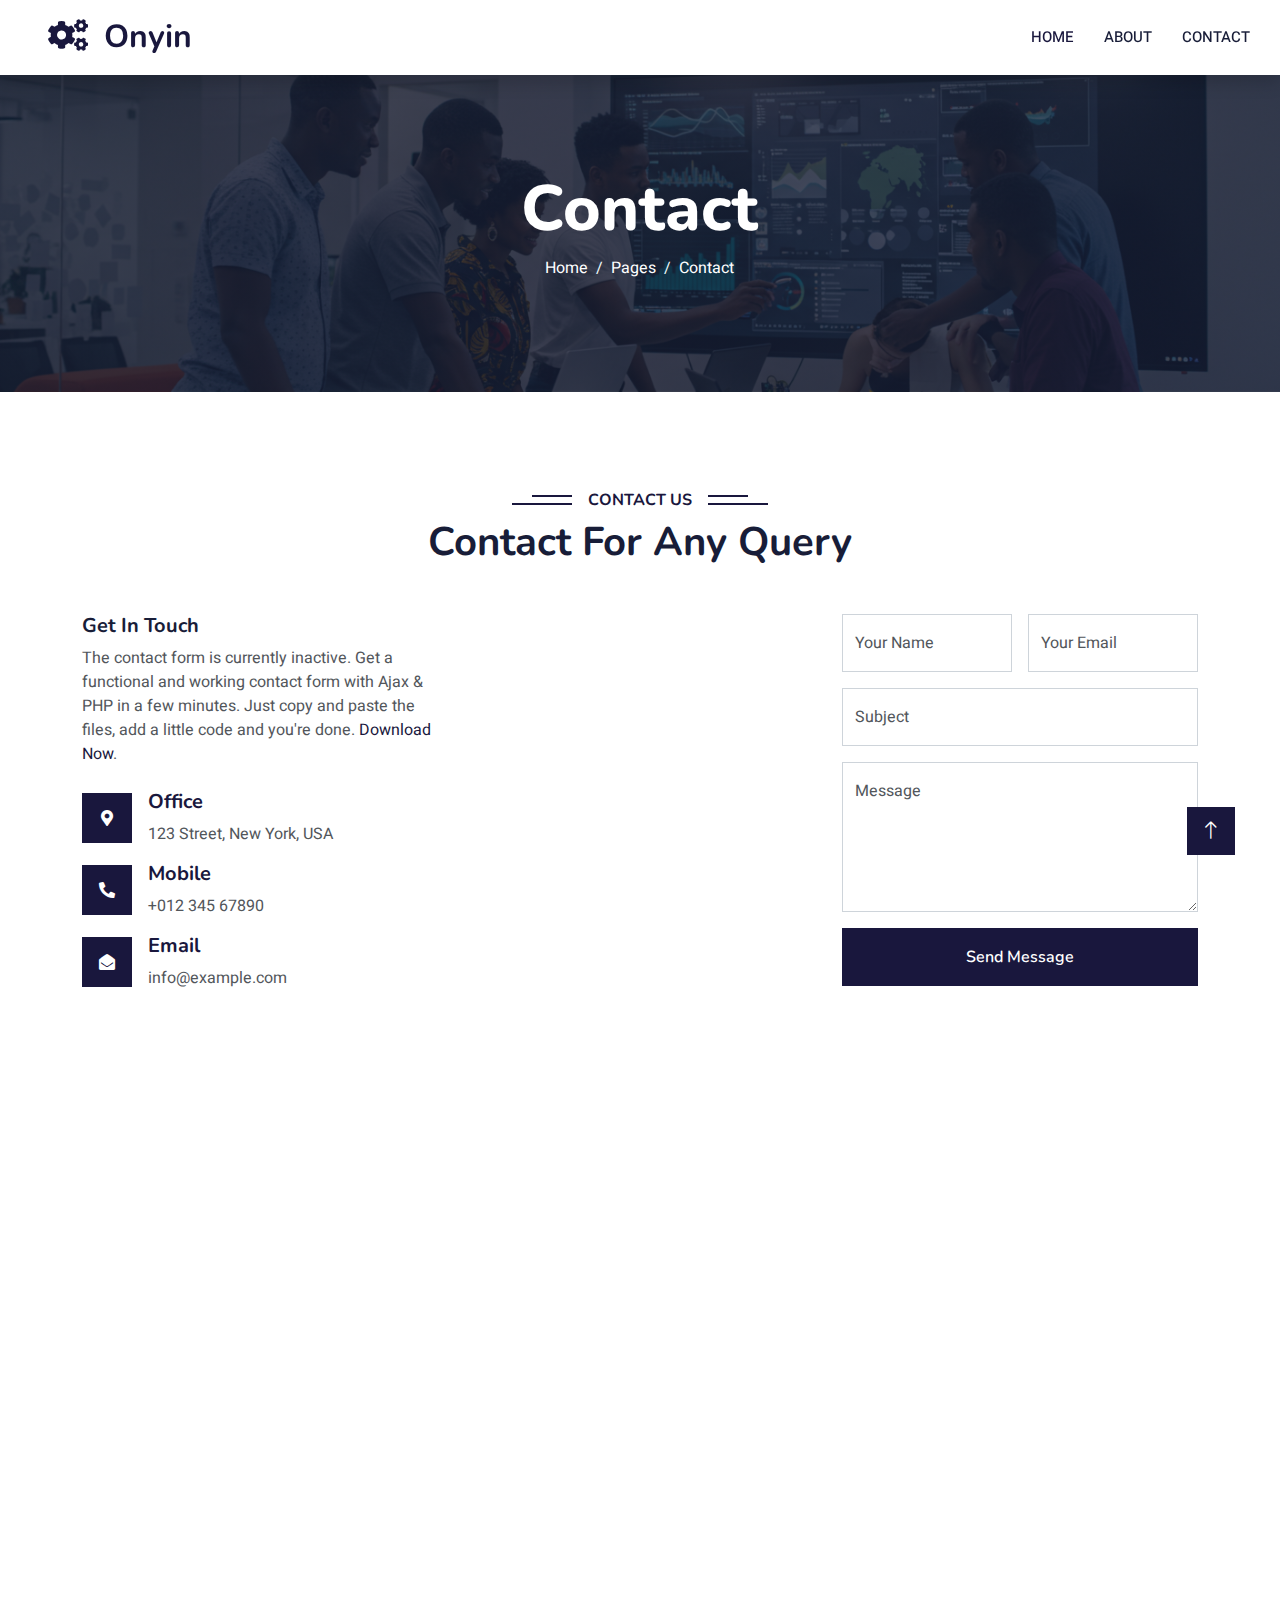
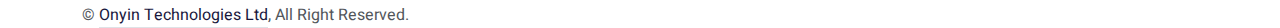
<file: contact.html>
<!DOCTYPE html>
<html lang="en">

<head>
    <meta charset="utf-8">
    <title>eLEARNING - eLearning HTML Template</title>
    <meta content="width=device-width, initial-scale=1.0" name="viewport">
    <meta content="" name="keywords">
    <meta content="" name="description">

    <!-- Favicon -->
    <link href="img/favicon.ico" rel="icon">

    <!-- Google Web Fonts -->
    <link rel="preconnect" href="https://fonts.googleapis.com">
    <link rel="preconnect" href="https://fonts.gstatic.com" crossorigin>
    <link href="https://fonts.googleapis.com/css2?family=Heebo:wght@400;500;600&family=Nunito:wght@600;700;800&display=swap" rel="stylesheet">

    <!-- Icon Font Stylesheet -->
    <link href="https://cdnjs.cloudflare.com/ajax/libs/font-awesome/5.10.0/css/all.min.css" rel="stylesheet">
    <link href="https://cdn.jsdelivr.net/npm/bootstrap-icons@1.4.1/font/bootstrap-icons.css" rel="stylesheet">

    <!-- Libraries Stylesheet -->
    <link href="lib/animate/animate.min.css" rel="stylesheet">
    <link href="lib/owlcarousel/assets/owl.carousel.min.css" rel="stylesheet">

    <!-- Customized Bootstrap Stylesheet -->
    <link href="css/bootstrap.min.css" rel="stylesheet">

    <!-- Template Stylesheet -->
    <link href="css/style.css" rel="stylesheet">
</head>

<body>
    <!-- Spinner Start -->
    <div id="spinner" class="show bg-white position-fixed translate-middle w-100 vh-100 top-50 start-50 d-flex align-items-center justify-content-center">
        <div class="spinner-border text-primary" style="width: 3rem; height: 3rem;" role="status">
            <span class="sr-only">Loading...</span>
        </div>
    </div>
    <!-- Spinner End -->


    <!-- Navbar Start -->
    <nav class="navbar navbar-expand-lg bg-white navbar-light shadow sticky-top p-0">
        <a href="index.html" class="navbar-brand d-flex align-items-center px-4 px-lg-5">
            <h2 class="m-0 text-primary"><i class="fa fa-cogs me-3"></i>Onyin</h2>
        </a>
        <button type="button" class="navbar-toggler me-4" data-bs-toggle="collapse" data-bs-target="#navbarCollapse">
            <span class="navbar-toggler-icon"></span>
        </button>
        <div class="collapse navbar-collapse" id="navbarCollapse">
            <div class="navbar-nav ms-auto p-4 p-lg-0">
                <a href="index.html" class="nav-item nav-link active">Home</a>
                <a href="about.html" class="nav-item nav-link">About</a>
                <!-- <a href="courses.html" class="nav-item nav-link">Courses</a> -->
                <!-- <div class="nav-item dropdown">
                    <a href="#" class="nav-link dropdown-toggle" data-bs-toggle="dropdown">Pages</a>
                    <div class="dropdown-menu fade-down m-0">
                        <a href="team.html" class="dropdown-item">Our Team</a>
                        <a href="testimonial.html" class="dropdown-item">Testimonial</a>
                        <a href="404.html" class="dropdown-item">404 Page</a>
                    </div>
                </div> -->
                <a href="contact.html" class="nav-item nav-link">Contact</a>
            </div>
            <!-- <a href="" class="btn btn-primary py-4 px-lg-5 d-none d-lg-block">Join Now<i class="fa fa-arrow-right ms-3"></i></a> -->
        </div>
    </nav>
    <!-- Navbar End -->


    <!-- Header Start -->
    <div class="container-fluid bg-primary py-5 mb-5 page-header">
        <div class="container py-5">
            <div class="row justify-content-center">
                <div class="col-lg-10 text-center">
                    <h1 class="display-3 text-white animated slideInDown">Contact</h1>
                    <nav aria-label="breadcrumb">
                        <ol class="breadcrumb justify-content-center">
                            <li class="breadcrumb-item"><a class="text-white" href="#">Home</a></li>
                            <li class="breadcrumb-item"><a class="text-white" href="#">Pages</a></li>
                            <li class="breadcrumb-item text-white active" aria-current="page">Contact</li>
                        </ol>
                    </nav>
                </div>
            </div>
        </div>
    </div>
    <!-- Header End -->


    <!-- Contact Start -->
    <div class="container-xxl py-5">
        <div class="container">
            <div class="text-center wow fadeInUp" data-wow-delay="0.1s">
                <h6 class="section-title bg-white text-center text-primary px-3">Contact Us</h6>
                <h1 class="mb-5">Contact For Any Query</h1>
            </div>
            <div class="row g-4">
                <div class="col-lg-4 col-md-6 wow fadeInUp" data-wow-delay="0.1s">
                    <h5>Get In Touch</h5>
                    <p class="mb-4">The contact form is currently inactive. Get a functional and working contact form with Ajax & PHP in a few minutes. Just copy and paste the files, add a little code and you're done. <a href="https://htmlcodex.com/contact-form">Download Now</a>.</p>
                    <div class="d-flex align-items-center mb-3">
                        <div class="d-flex align-items-center justify-content-center flex-shrink-0 bg-primary" style="width: 50px; height: 50px;">
                            <i class="fa fa-map-marker-alt text-white"></i>
                        </div>
                        <div class="ms-3">
                            <h5 class="text-primary">Office</h5>
                            <p class="mb-0">123 Street, New York, USA</p>
                        </div>
                    </div>
                    <div class="d-flex align-items-center mb-3">
                        <div class="d-flex align-items-center justify-content-center flex-shrink-0 bg-primary" style="width: 50px; height: 50px;">
                            <i class="fa fa-phone-alt text-white"></i>
                        </div>
                        <div class="ms-3">
                            <h5 class="text-primary">Mobile</h5>
                            <p class="mb-0">+012 345 67890</p>
                        </div>
                    </div>
                    <div class="d-flex align-items-center">
                        <div class="d-flex align-items-center justify-content-center flex-shrink-0 bg-primary" style="width: 50px; height: 50px;">
                            <i class="fa fa-envelope-open text-white"></i>
                        </div>
                        <div class="ms-3">
                            <h5 class="text-primary">Email</h5>
                            <p class="mb-0">info@example.com</p>
                        </div>
                    </div>
                </div>
                <div class="col-lg-4 col-md-6 wow fadeInUp" data-wow-delay="0.3s">
                    <iframe class="position-relative rounded w-100 h-100"
                        src="https://www.google.com/maps/embed?pb=!1m18!1m12!1m3!1d3001156.4288297426!2d-78.01371936852176!3d42.72876761954724!2m3!1f0!2f0!3f0!3m2!1i1024!2i768!4f13.1!3m3!1m2!1s0x4ccc4bf0f123a5a9%3A0xddcfc6c1de189567!2sNew%20York%2C%20USA!5e0!3m2!1sen!2sbd!4v1603794290143!5m2!1sen!2sbd"
                        frameborder="0" style="min-height: 300px; border:0;" allowfullscreen="" aria-hidden="false"
                        tabindex="0"></iframe>
                </div>
                <div class="col-lg-4 col-md-12 wow fadeInUp" data-wow-delay="0.5s">
                    <form>
                        <div class="row g-3">
                            <div class="col-md-6">
                                <div class="form-floating">
                                    <input type="text" class="form-control" id="name" placeholder="Your Name">
                                    <label for="name">Your Name</label>
                                </div>
                            </div>
                            <div class="col-md-6">
                                <div class="form-floating">
                                    <input type="email" class="form-control" id="email" placeholder="Your Email">
                                    <label for="email">Your Email</label>
                                </div>
                            </div>
                            <div class="col-12">
                                <div class="form-floating">
                                    <input type="text" class="form-control" id="subject" placeholder="Subject">
                                    <label for="subject">Subject</label>
                                </div>
                            </div>
                            <div class="col-12">
                                <div class="form-floating">
                                    <textarea class="form-control" placeholder="Leave a message here" id="message" style="height: 150px"></textarea>
                                    <label for="message">Message</label>
                                </div>
                            </div>
                            <div class="col-12">
                                <button class="btn btn-primary w-100 py-3" type="submit">Send Message</button>
                            </div>
                        </div>
                    </form>
                </div>
            </div>
        </div>
    </div>
    <!-- Contact End -->


    <!-- Footer Start -->
    <div class="container-fluid bg-dark text-light footer pt-5 mt-5 wow fadeIn" data-wow-delay="0.1s">
        <div class="container py-5">
            <div class="row g-5">
                <div class="col-lg-3 col-md-6">
                    <h4 class="text-white mb-3">Quick Link</h4>
                    <a class="btn btn-link" href="about.html">About Us</a>
                    <a class="btn btn-link" href="#">Gallery</a>
                </div>
                <div class="col-lg-3 col-md-6">
                    <h4 class="text-white mb-3">Contact</h4>
                    <p class="mb-2"><i class="fa fa-map-marker-alt me-3"></i>40B Fetu Street
                        Accra Ghana
                        Box MP 1528, Mamprobi Accra</p>
                    <p class="mb-2"><i class="fa fa-phone-alt me-3"></i>+012 345 67890</p>
                    <p class="mb-2"><i class="fa fa-envelope me-3"></i>info@onyint.com</p>
                    <div class="d-flex pt-2">
                        <a class="btn btn-outline-light btn-social" href=""><i class="fab fa-twitter"></i></a>
                        <a class="btn btn-outline-light btn-social" href=""><i class="fab fa-facebook-f"></i></a>
                        <a class="btn btn-outline-light btn-social" href=""><i class="fab fa-youtube"></i></a>
                        <a class="btn btn-outline-light btn-social" href=""><i class="fab fa-linkedin-in"></i></a>
                    </div>
                </div>
                <div class="col-lg-3 col-md-6">
                    <!-- <h4 class="text-white mb-3">Gallery</h4>
                    <div class="row g-2 pt-2">
                        <div class="col-4">
                            <img class="img-fluid bg-light p-1" src="img/course-1.jpg" alt="">
                        </div>
                        <div class="col-4">
                            <img class="img-fluid bg-light p-1" src="img/course-2.jpg" alt="">
                        </div>
                        <div class="col-4">
                            <img class="img-fluid bg-light p-1" src="img/course-3.jpg" alt="">
                        </div>
                        <div class="col-4">
                            <img class="img-fluid bg-light p-1" src="img/course-2.jpg" alt="">
                        </div>
                        <div class="col-4">
                            <img class="img-fluid bg-light p-1" src="img/course-3.jpg" alt="">
                        </div>
                        <div class="col-4">
                            <img class="img-fluid bg-light p-1" src="img/course-1.jpg" alt="">
                        </div> -->
                    </div>
                </div>
                <div class="col-lg-3 col-md-6">
                    <h4 class="text-white mb-3">Newsletter</h4>
                    <p>Dolor amet sit justo amet elitr clita ipsum elitr est.</p>
                    <div class="position-relative mx-auto" style="max-width: 400px;">
                        <input class="form-control border-0 w-100 py-3 ps-4 pe-5" type="text" placeholder="Your email">
                        <button type="button" class="btn btn-primary py-2 position-absolute top-0 end-0 mt-2 me-2">SignUp</button>
                    </div>
                </div>
            </div>
        </div>
        <div class="container">
            <div class="copyright">
                <div class="row">
                    <div class="col-md-6 text-center text-md-start mb-3 mb-md-0">
                        &copy; <a class="border-bottom" href="#">Onyin Technologies Ltd</a>, All Right Reserved.

                        
                    </div>
                    <!-- <div class="col-md-6 text-center text-md-end">
                        <div class="footer-menu">
                            <a href="">Home</a>
                            <a href="">Cookies</a>
                            <a href="">Help</a>
                            <a href="">FQAs</a>
                        </div>
                    </div> -->
                </div>
            </div>
        </div>
    </div>
    <!-- Footer End -->


    <!-- Back to Top -->
    <a href="#" class="btn btn-lg btn-primary btn-lg-square back-to-top"><i class="bi bi-arrow-up"></i></a>


    <!-- JavaScript Libraries -->
    <script src="https://code.jquery.com/jquery-3.4.1.min.js"></script>
    <script src="https://cdn.jsdelivr.net/npm/bootstrap@5.0.0/dist/js/bootstrap.bundle.min.js"></script>
    <script src="lib/wow/wow.min.js"></script>
    <script src="lib/easing/easing.min.js"></script>
    <script src="lib/waypoints/waypoints.min.js"></script>
    <script src="lib/owlcarousel/owl.carousel.min.js"></script>

    <!-- Template Javascript -->
    <script src="js/main.js"></script>
</body>

</html>
</file>
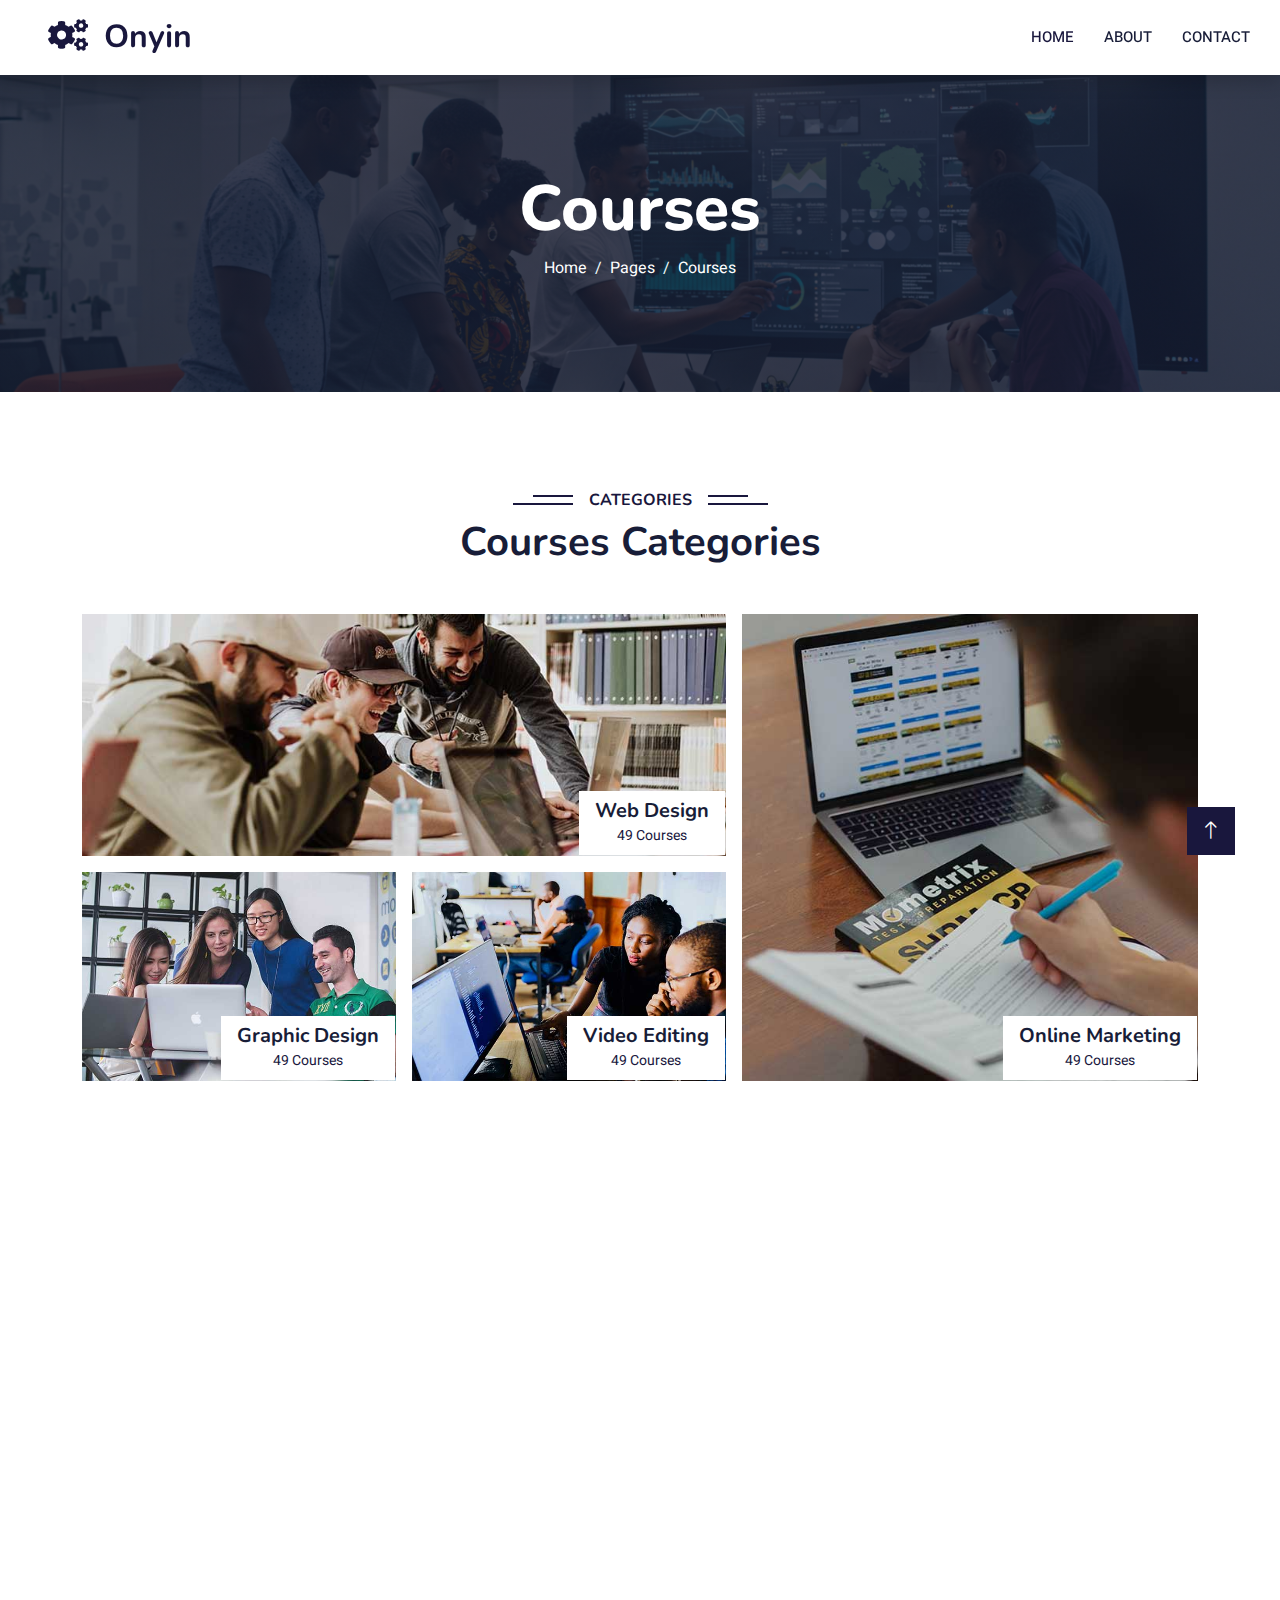
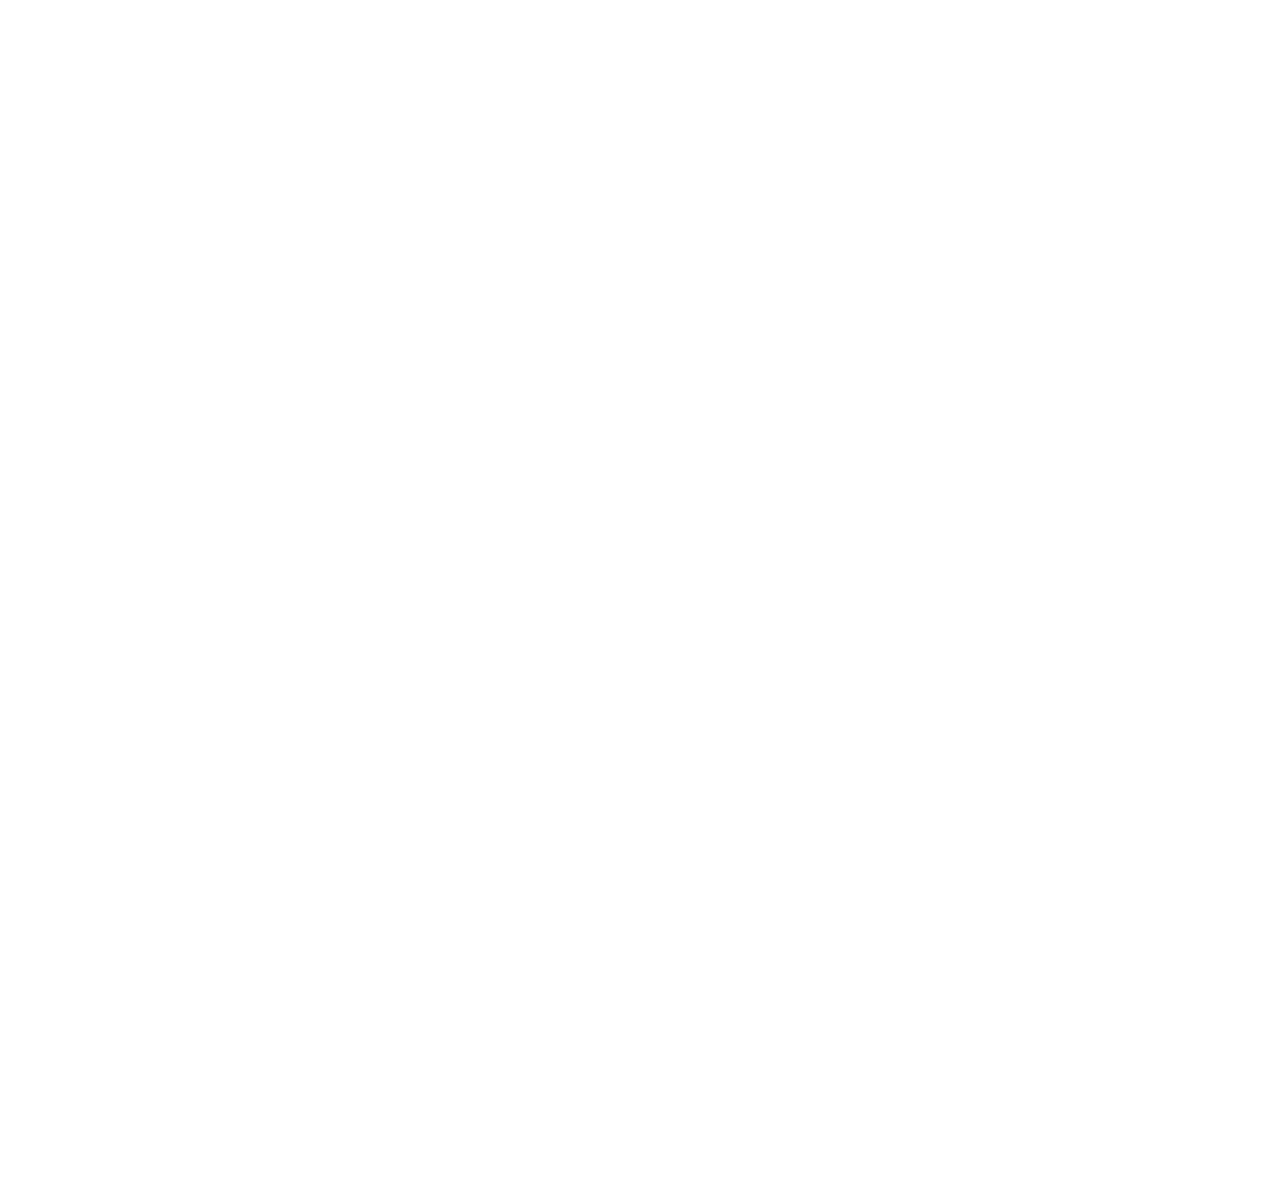
<file: courses.html>
<!DOCTYPE html>
<html lang="en">

<head>
    <meta charset="utf-8">
    <title>eLEARNING - eLearning HTML Template</title>
    <meta content="width=device-width, initial-scale=1.0" name="viewport">
    <meta content="" name="keywords">
    <meta content="" name="description">

    <!-- Favicon -->
    <link href="img/favicon.ico" rel="icon">

    <!-- Google Web Fonts -->
    <link rel="preconnect" href="https://fonts.googleapis.com">
    <link rel="preconnect" href="https://fonts.gstatic.com" crossorigin>
    <link href="https://fonts.googleapis.com/css2?family=Heebo:wght@400;500;600&family=Nunito:wght@600;700;800&display=swap" rel="stylesheet">

    <!-- Icon Font Stylesheet -->
    <link href="https://cdnjs.cloudflare.com/ajax/libs/font-awesome/5.10.0/css/all.min.css" rel="stylesheet">
    <link href="https://cdn.jsdelivr.net/npm/bootstrap-icons@1.4.1/font/bootstrap-icons.css" rel="stylesheet">

    <!-- Libraries Stylesheet -->
    <link href="lib/animate/animate.min.css" rel="stylesheet">
    <link href="lib/owlcarousel/assets/owl.carousel.min.css" rel="stylesheet">

    <!-- Customized Bootstrap Stylesheet -->
    <link href="css/bootstrap.min.css" rel="stylesheet">

    <!-- Template Stylesheet -->
    <link href="css/style.css" rel="stylesheet">
</head>

<body>
    <!-- Spinner Start -->
    <div id="spinner" class="show bg-white position-fixed translate-middle w-100 vh-100 top-50 start-50 d-flex align-items-center justify-content-center">
        <div class="spinner-border text-primary" style="width: 3rem; height: 3rem;" role="status">
            <span class="sr-only">Loading...</span>
        </div>
    </div>
    <!-- Spinner End -->


   <!-- Navbar Start -->
   <nav class="navbar navbar-expand-lg bg-white navbar-light shadow sticky-top p-0">
    <a href="index.html" class="navbar-brand d-flex align-items-center px-4 px-lg-5">
        <h2 class="m-0 text-primary"><i class="fa fa-cogs me-3"></i>Onyin</h2>
    </a>
    <button type="button" class="navbar-toggler me-4" data-bs-toggle="collapse" data-bs-target="#navbarCollapse">
        <span class="navbar-toggler-icon"></span>
    </button>
    <div class="collapse navbar-collapse" id="navbarCollapse">
        <div class="navbar-nav ms-auto p-4 p-lg-0">
            <a href="index.html" class="nav-item nav-link active">Home</a>
            <a href="about.html" class="nav-item nav-link">About</a>
            <!-- <a href="courses.html" class="nav-item nav-link">Courses</a> -->
            <!-- <div class="nav-item dropdown">
                <a href="#" class="nav-link dropdown-toggle" data-bs-toggle="dropdown">Pages</a>
                <div class="dropdown-menu fade-down m-0">
                    <a href="team.html" class="dropdown-item">Our Team</a>
                    <a href="testimonial.html" class="dropdown-item">Testimonial</a>
                    <a href="404.html" class="dropdown-item">404 Page</a>
                </div>
            </div> -->
            <a href="contact.html" class="nav-item nav-link">Contact</a>
        </div>
        <!-- <a href="" class="btn btn-primary py-4 px-lg-5 d-none d-lg-block">Join Now<i class="fa fa-arrow-right ms-3"></i></a> -->
    </div>
</nav>
<!-- Navbar End -->


    <!-- Header Start -->
    <div class="container-fluid bg-primary py-5 mb-5 page-header">
        <div class="container py-5">
            <div class="row justify-content-center">
                <div class="col-lg-10 text-center">
                    <h1 class="display-3 text-white animated slideInDown">Courses</h1>
                    <nav aria-label="breadcrumb">
                        <ol class="breadcrumb justify-content-center">
                            <li class="breadcrumb-item"><a class="text-white" href="#">Home</a></li>
                            <li class="breadcrumb-item"><a class="text-white" href="#">Pages</a></li>
                            <li class="breadcrumb-item text-white active" aria-current="page">Courses</li>
                        </ol>
                    </nav>
                </div>
            </div>
        </div>
    </div>
    <!-- Header End -->


    <!-- Categories Start -->
    <div class="container-xxl py-5 category">
        <div class="container">
            <div class="text-center wow fadeInUp" data-wow-delay="0.1s">
                <h6 class="section-title bg-white text-center text-primary px-3">Categories</h6>
                <h1 class="mb-5">Courses Categories</h1>
            </div>
            <div class="row g-3">
                <div class="col-lg-7 col-md-6">
                    <div class="row g-3">
                        <div class="col-lg-12 col-md-12 wow zoomIn" data-wow-delay="0.1s">
                            <a class="position-relative d-block overflow-hidden" href="">
                                <img class="img-fluid" src="img/cat-1.jpg" alt="">
                                <div class="bg-white text-center position-absolute bottom-0 end-0 py-2 px-3" style="margin: 1px;">
                                    <h5 class="m-0">Web Design</h5>
                                    <small class="text-primary">49 Courses</small>
                                </div>
                            </a>
                        </div>
                        <div class="col-lg-6 col-md-12 wow zoomIn" data-wow-delay="0.3s">
                            <a class="position-relative d-block overflow-hidden" href="">
                                <img class="img-fluid" src="img/cat-2.jpg" alt="">
                                <div class="bg-white text-center position-absolute bottom-0 end-0 py-2 px-3" style="margin: 1px;">
                                    <h5 class="m-0">Graphic Design</h5>
                                    <small class="text-primary">49 Courses</small>
                                </div>
                            </a>
                        </div>
                        <div class="col-lg-6 col-md-12 wow zoomIn" data-wow-delay="0.5s">
                            <a class="position-relative d-block overflow-hidden" href="">
                                <img class="img-fluid" src="img/cat-3.jpg" alt="">
                                <div class="bg-white text-center position-absolute bottom-0 end-0 py-2 px-3" style="margin: 1px;">
                                    <h5 class="m-0">Video Editing</h5>
                                    <small class="text-primary">49 Courses</small>
                                </div>
                            </a>
                        </div>
                    </div>
                </div>
                <div class="col-lg-5 col-md-6 wow zoomIn" data-wow-delay="0.7s" style="min-height: 350px;">
                    <a class="position-relative d-block h-100 overflow-hidden" href="">
                        <img class="img-fluid position-absolute w-100 h-100" src="img/cat-4.jpg" alt="" style="object-fit: cover;">
                        <div class="bg-white text-center position-absolute bottom-0 end-0 py-2 px-3" style="margin:  1px;">
                            <h5 class="m-0">Online Marketing</h5>
                            <small class="text-primary">49 Courses</small>
                        </div>
                    </a>
                </div>
            </div>
        </div>
    </div>
    <!-- Categories Start -->


    <!-- Courses Start -->
    <div class="container-xxl py-5">
        <div class="container">
            <div class="text-center wow fadeInUp" data-wow-delay="0.1s">
                <h6 class="section-title bg-white text-center text-primary px-3">Courses</h6>
                <h1 class="mb-5">Popular Courses</h1>
            </div>
            <div class="row g-4 justify-content-center">
                <div class="col-lg-4 col-md-6 wow fadeInUp" data-wow-delay="0.1s">
                    <div class="course-item bg-light">
                        <div class="position-relative overflow-hidden">
                            <img class="img-fluid" src="img/course-1.jpg" alt="">
                            <div class="w-100 d-flex justify-content-center position-absolute bottom-0 start-0 mb-4">
                                <a href="#" class="flex-shrink-0 btn btn-sm btn-primary px-3 border-end" style="border-radius: 30px 0 0 30px;">Read More</a>
                                <a href="#" class="flex-shrink-0 btn btn-sm btn-primary px-3" style="border-radius: 0 30px 30px 0;">Join Now</a>
                            </div>
                        </div>
                        <div class="text-center p-4 pb-0">
                            <h3 class="mb-0">$149.00</h3>
                            <div class="mb-3">
                                <small class="fa fa-star text-primary"></small>
                                <small class="fa fa-star text-primary"></small>
                                <small class="fa fa-star text-primary"></small>
                                <small class="fa fa-star text-primary"></small>
                                <small class="fa fa-star text-primary"></small>
                                <small>(123)</small>
                            </div>
                            <h5 class="mb-4">Web Design & Development Course for Beginners</h5>
                        </div>
                        <div class="d-flex border-top">
                            <small class="flex-fill text-center border-end py-2"><i class="fa fa-user-tie text-primary me-2"></i>John Doe</small>
                            <small class="flex-fill text-center border-end py-2"><i class="fa fa-clock text-primary me-2"></i>1.49 Hrs</small>
                            <small class="flex-fill text-center py-2"><i class="fa fa-user text-primary me-2"></i>30 Students</small>
                        </div>
                    </div>
                </div>
                <div class="col-lg-4 col-md-6 wow fadeInUp" data-wow-delay="0.3s">
                    <div class="course-item bg-light">
                        <div class="position-relative overflow-hidden">
                            <img class="img-fluid" src="img/course-2.jpg" alt="">
                            <div class="w-100 d-flex justify-content-center position-absolute bottom-0 start-0 mb-4">
                                <a href="#" class="flex-shrink-0 btn btn-sm btn-primary px-3 border-end" style="border-radius: 30px 0 0 30px;">Read More</a>
                                <a href="#" class="flex-shrink-0 btn btn-sm btn-primary px-3" style="border-radius: 0 30px 30px 0;">Join Now</a>
                            </div>
                        </div>
                        <div class="text-center p-4 pb-0">
                            <h3 class="mb-0">$149.00</h3>
                            <div class="mb-3">
                                <small class="fa fa-star text-primary"></small>
                                <small class="fa fa-star text-primary"></small>
                                <small class="fa fa-star text-primary"></small>
                                <small class="fa fa-star text-primary"></small>
                                <small class="fa fa-star text-primary"></small>
                                <small>(123)</small>
                            </div>
                            <h5 class="mb-4">Web Design & Development Course for Beginners</h5>
                        </div>
                        <div class="d-flex border-top">
                            <small class="flex-fill text-center border-end py-2"><i class="fa fa-user-tie text-primary me-2"></i>John Doe</small>
                            <small class="flex-fill text-center border-end py-2"><i class="fa fa-clock text-primary me-2"></i>1.49 Hrs</small>
                            <small class="flex-fill text-center py-2"><i class="fa fa-user text-primary me-2"></i>30 Students</small>
                        </div>
                    </div>
                </div>
                <div class="col-lg-4 col-md-6 wow fadeInUp" data-wow-delay="0.5s">
                    <div class="course-item bg-light">
                        <div class="position-relative overflow-hidden">
                            <img class="img-fluid" src="img/course-3.jpg" alt="">
                            <div class="w-100 d-flex justify-content-center position-absolute bottom-0 start-0 mb-4">
                                <a href="#" class="flex-shrink-0 btn btn-sm btn-primary px-3 border-end" style="border-radius: 30px 0 0 30px;">Read More</a>
                                <a href="#" class="flex-shrink-0 btn btn-sm btn-primary px-3" style="border-radius: 0 30px 30px 0;">Join Now</a>
                            </div>
                        </div>
                        <div class="text-center p-4 pb-0">
                            <h3 class="mb-0">$149.00</h3>
                            <div class="mb-3">
                                <small class="fa fa-star text-primary"></small>
                                <small class="fa fa-star text-primary"></small>
                                <small class="fa fa-star text-primary"></small>
                                <small class="fa fa-star text-primary"></small>
                                <small class="fa fa-star text-primary"></small>
                                <small>(123)</small>
                            </div>
                            <h5 class="mb-4">Web Design & Development Course for Beginners</h5>
                        </div>
                        <div class="d-flex border-top">
                            <small class="flex-fill text-center border-end py-2"><i class="fa fa-user-tie text-primary me-2"></i>John Doe</small>
                            <small class="flex-fill text-center border-end py-2"><i class="fa fa-clock text-primary me-2"></i>1.49 Hrs</small>
                            <small class="flex-fill text-center py-2"><i class="fa fa-user text-primary me-2"></i>30 Students</small>
                        </div>
                    </div>
                </div>
            </div>
        </div>
    </div>
    <!-- Courses End -->


    <!-- Testimonial Start -->
    <div class="container-xxl py-5 wow fadeInUp" data-wow-delay="0.1s">
        <div class="container">
            <div class="text-center">
                <h6 class="section-title bg-white text-center text-primary px-3">Testimonial</h6>
                <h1 class="mb-5">Our Students Say!</h1>
            </div>
            <div class="owl-carousel testimonial-carousel position-relative">
                <div class="testimonial-item text-center">
                    <img class="border rounded-circle p-2 mx-auto mb-3" src="img/testimonial-1.jpg" style="width: 80px; height: 80px;">
                    <h5 class="mb-0">Client Name</h5>
                    <p>Profession</p>
                    <div class="testimonial-text bg-light text-center p-4">
                    <p class="mb-0">Tempor erat elitr rebum at clita. Diam dolor diam ipsum sit diam amet diam et eos. Clita erat ipsum et lorem et sit.</p>
                    </div>
                </div>
                <div class="testimonial-item text-center">
                    <img class="border rounded-circle p-2 mx-auto mb-3" src="img/testimonial-2.jpg" style="width: 80px; height: 80px;">
                    <h5 class="mb-0">Client Name</h5>
                    <p>Profession</p>
                    <div class="testimonial-text bg-light text-center p-4">
                    <p class="mb-0">Tempor erat elitr rebum at clita. Diam dolor diam ipsum sit diam amet diam et eos. Clita erat ipsum et lorem et sit.</p>
                    </div>
                </div>
                <div class="testimonial-item text-center">
                    <img class="border rounded-circle p-2 mx-auto mb-3" src="img/testimonial-3.jpg" style="width: 80px; height: 80px;">
                    <h5 class="mb-0">Client Name</h5>
                    <p>Profession</p>
                    <div class="testimonial-text bg-light text-center p-4">
                    <p class="mb-0">Tempor erat elitr rebum at clita. Diam dolor diam ipsum sit diam amet diam et eos. Clita erat ipsum et lorem et sit.</p>
                    </div>
                </div>
                <div class="testimonial-item text-center">
                    <img class="border rounded-circle p-2 mx-auto mb-3" src="img/testimonial-4.jpg" style="width: 80px; height: 80px;">
                    <h5 class="mb-0">Client Name</h5>
                    <p>Profession</p>
                    <div class="testimonial-text bg-light text-center p-4">
                    <p class="mb-0">Tempor erat elitr rebum at clita. Diam dolor diam ipsum sit diam amet diam et eos. Clita erat ipsum et lorem et sit.</p>
                    </div>
                </div>
            </div>
        </div>
    </div>
    <!-- Testimonial End -->
        

    <!-- Footer Start -->
    <div class="container-fluid bg-dark text-light footer pt-5 mt-5 wow fadeIn" data-wow-delay="0.1s">
        <div class="container py-5">
            <div class="row g-5">
                <div class="col-lg-3 col-md-6">
                    <h4 class="text-white mb-3">Quick Link</h4>
                    <a class="btn btn-link" href="">About Us</a>
                    <a class="btn btn-link" href="">Contact Us</a>
                    <a class="btn btn-link" href="">Privacy Policy</a>
                    <a class="btn btn-link" href="">Terms & Condition</a>
                    <a class="btn btn-link" href="">FAQs & Help</a>
                </div>
                <div class="col-lg-3 col-md-6">
                    <h4 class="text-white mb-3">Contact</h4>
                    <p class="mb-2"><i class="fa fa-map-marker-alt me-3"></i>123 Street, New York, USA</p>
                    <p class="mb-2"><i class="fa fa-phone-alt me-3"></i>+012 345 67890</p>
                    <p class="mb-2"><i class="fa fa-envelope me-3"></i>info@example.com</p>
                    <div class="d-flex pt-2">
                        <a class="btn btn-outline-light btn-social" href=""><i class="fab fa-twitter"></i></a>
                        <a class="btn btn-outline-light btn-social" href=""><i class="fab fa-facebook-f"></i></a>
                        <a class="btn btn-outline-light btn-social" href=""><i class="fab fa-youtube"></i></a>
                        <a class="btn btn-outline-light btn-social" href=""><i class="fab fa-linkedin-in"></i></a>
                    </div>
                </div>
                <div class="col-lg-3 col-md-6">
                    <h4 class="text-white mb-3">Gallery</h4>
                    <div class="row g-2 pt-2">
                        <div class="col-4">
                            <img class="img-fluid bg-light p-1" src="img/course-1.jpg" alt="">
                        </div>
                        <div class="col-4">
                            <img class="img-fluid bg-light p-1" src="img/course-2.jpg" alt="">
                        </div>
                        <div class="col-4">
                            <img class="img-fluid bg-light p-1" src="img/course-3.jpg" alt="">
                        </div>
                        <div class="col-4">
                            <img class="img-fluid bg-light p-1" src="img/course-2.jpg" alt="">
                        </div>
                        <div class="col-4">
                            <img class="img-fluid bg-light p-1" src="img/course-3.jpg" alt="">
                        </div>
                        <div class="col-4">
                            <img class="img-fluid bg-light p-1" src="img/course-1.jpg" alt="">
                        </div>
                    </div>
                </div>
                <div class="col-lg-3 col-md-6">
                    <h4 class="text-white mb-3">Newsletter</h4>
                    <p>Dolor amet sit justo amet elitr clita ipsum elitr est.</p>
                    <div class="position-relative mx-auto" style="max-width: 400px;">
                        <input class="form-control border-0 w-100 py-3 ps-4 pe-5" type="text" placeholder="Your email">
                        <button type="button" class="btn btn-primary py-2 position-absolute top-0 end-0 mt-2 me-2">SignUp</button>
                    </div>
                </div>
            </div>
        </div>
        <div class="container">
            <div class="copyright">
                <div class="row">
                    <div class="col-md-6 text-center text-md-start mb-3 mb-md-0">
                        &copy; <a class="border-bottom" href="#">Your Site Name</a>, All Right Reserved.

                        <!--/*** This template is free as long as you keep the footer author’s credit link/attribution link/backlink. If you'd like to use the template without the footer author’s credit link/attribution link/backlink, you can purchase the Credit Removal License from "https://htmlcodex.com/credit-removal". Thank you for your support. ***/-->
                        Designed By <a class="border-bottom" href="https://htmlcodex.com">HTML Codex</a>
                    </div>
                    <div class="col-md-6 text-center text-md-end">
                        <div class="footer-menu">
                            <a href="">Home</a>
                            <a href="">Cookies</a>
                            <a href="">Help</a>
                            <a href="">FQAs</a>
                        </div>
                    </div>
                </div>
            </div>
        </div>
    </div>
    <!-- Footer End -->


    <!-- Back to Top -->
    <a href="#" class="btn btn-lg btn-primary btn-lg-square back-to-top"><i class="bi bi-arrow-up"></i></a>


    <!-- JavaScript Libraries -->
    <script src="https://code.jquery.com/jquery-3.4.1.min.js"></script>
    <script src="https://cdn.jsdelivr.net/npm/bootstrap@5.0.0/dist/js/bootstrap.bundle.min.js"></script>
    <script src="lib/wow/wow.min.js"></script>
    <script src="lib/easing/easing.min.js"></script>
    <script src="lib/waypoints/waypoints.min.js"></script>
    <script src="lib/owlcarousel/owl.carousel.min.js"></script>

    <!-- Template Javascript -->
    <script src="js/main.js"></script>
</body>

</html>
</file>
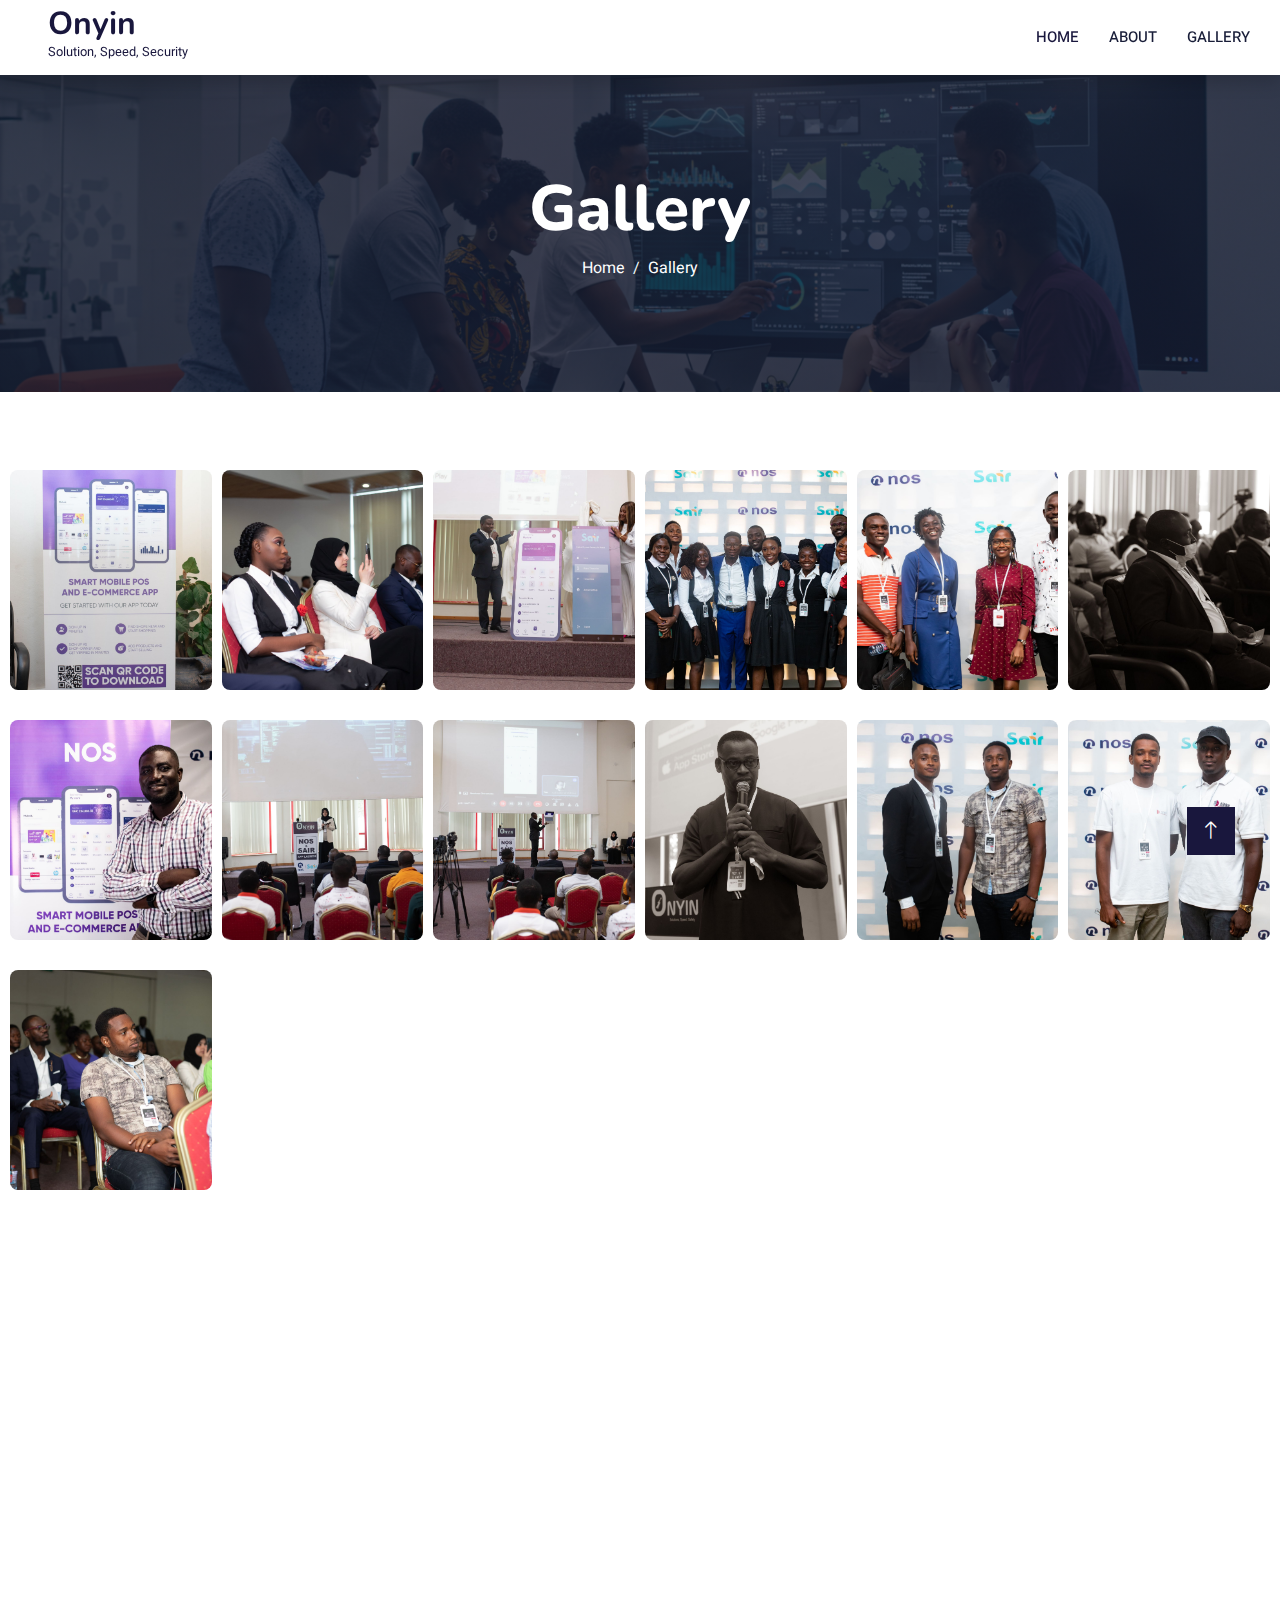
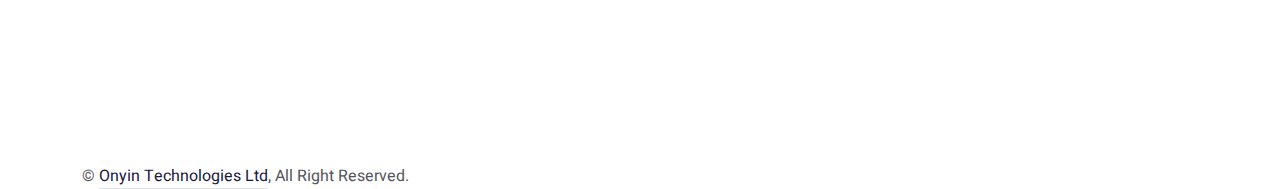
<file: gallery.html>
<!DOCTYPE html>
<html lang="en">
<head>
  <meta charset="UTF-8">
  <meta name="viewport" content="width=device-width, initial-scale=1">
  <title>Onyin Gallery</title>
  <link rel="stylesheet" href="scss/gallery-css.css">
  <meta charset="utf-8">
    <title>Onyin Technologies Ltd</title>
    <meta content="width=device-width, initial-scale=1.0" name="viewport">
    <meta content="" name="keywords">
    <meta content="" name="description">

    <!-- Favicon -->
    <link href="img/favicon.png" rel="icon">

    <!-- Google Web Fonts -->
    <link rel="preconnect" href="https://fonts.googleapis.com">
    <link rel="preconnect" href="https://fonts.gstatic.com" crossorigin>
    <link href="https://fonts.googleapis.com/css2?family=Heebo:wght@400;500;600&family=Nunito:wght@600;700;800&display=swap" rel="stylesheet">

    <!-- Icon Font Stylesheet -->
    <link href="https://cdnjs.cloudflare.com/ajax/libs/font-awesome/5.10.0/css/all.min.css" rel="stylesheet">
    <link href="https://cdn.jsdelivr.net/npm/bootstrap-icons@1.4.1/font/bootstrap-icons.css" rel="stylesheet">

    <!-- Libraries Stylesheet -->
    <link href="lib/animate/animate.min.css" rel="stylesheet">
    <link href="lib/owlcarousel/assets/owl.carousel.min.css" rel="stylesheet">

    <!-- Customized Bootstrap Stylesheet -->
    <link href="css/bootstrap.min.css" rel="stylesheet">

    <!-- Template Stylesheet -->
    <link href="css/style.css" rel="stylesheet">
</head>
<body>

    <!-- Spinner Start -->
    <div id="spinner" class="show bg-white position-fixed translate-middle w-100 vh-100 top-50 start-50 d-flex align-items-center justify-content-center">
        <div class="spinner-border text-primary" style="width: 3rem; height: 3rem;" role="status">
            <span class="sr-only">Loading...</span>
        </div>
    </div>
    <!-- Spinner End -->

    <!-- Navbar Start -->
    <nav class="navbar navbar-expand-lg bg-white navbar-light shadow sticky-top p-0">
         <a href="index.html" class="navbar-brand d-flex flex-column align-items-start px-4 px-lg-5">
        <h2 class="m-0 text-primary">Onyin</h2>
        <span class="text-primary" style="font-size: 0.8rem;">Solution, Speed, Security</span>
    </a>
        <button type="button" class="navbar-toggler me-4" data-bs-toggle="collapse" data-bs-target="#navbarCollapse">
            <span class="navbar-toggler-icon"></span>
        </button>
        <div class="collapse navbar-collapse" id="navbarCollapse">
            <div class="navbar-nav ms-auto p-4 p-lg-0">
                <a href="index.html" class="nav-item nav-link active">Home</a>
                <a href="about.html" class="nav-item nav-link">About</a>
                <a href="gallery.html" class="nav-item nav-link">Gallery</a>
                <!-- <a href="courses.html" class="nav-item nav-link">Courses</a> -->
                <!-- <div class="nav-item dropdown">
                    <a href="#" class="nav-link dropdown-toggle" data-bs-toggle="dropdown">Pages</a>
                    <div class="dropdown-menu fade-down m-0">
                        <a href="team.html" class="dropdown-item">Our Team</a>
                        <a href="testimonial.html" class="dropdown-item">Testimonial</a>
                        <a href="404.html" class="dropdown-item">404 Page</a>
                    </div>
                </div> -->
            </div>
            <!-- <a href="" class="btn btn-primary py-4 px-lg-5 d-none d-lg-block">Join Now<i class="fa fa-arrow-right ms-3"></i></a> -->
        </div>
    </nav>
    <!-- Navbar End -->
    <!-- Header Start -->
    <div class="container-fluid bg-primary py-5 mb-5 page-header">
        <div class="container py-5">
            <div class="row justify-content-center">
                <div class="col-lg-10 text-center">
                    <h1 class="display-3 text-white animated slideInDown">Gallery</h1>
                    <nav aria-label="breadcrumb">
                        <ol class="breadcrumb justify-content-center">
                            <li class="breadcrumb-item"><a class="text-white" href="https://www.onyint.com">Home</a></li>
                            
                            <li class="breadcrumb-item text-white active" aria-current="page">Gallery</li>
                        </ol>
                    </nav>
                </div>
            </div>
        </div>
    </div>
    <!-- Header End -->

  <div class="gallery">
    <img src="img/gal1.jpeg" alt="Image 1" class="gallery-img">
    <img src="img/gal10.jpeg" alt="Image 2" class="gallery-img">
    <img src="img/gal11.jpeg" alt="Image 3" class="gallery-img">
    <img src="img/gal12.jpeg" alt="Image 1" class="gallery-img">
    <img src="img/gal13.jpeg" alt="Image 2" class="gallery-img">
    <img src="img/gal2 (1).jpeg" alt="Image 3" class="gallery-img">
    <img src="img/gal3.jpeg" alt="Image 1" class="gallery-img">
    <img src="img/gal4.jpeg" alt="Image 2" class="gallery-img">
    <img src="img/gal5.jpeg" alt="Image 3" class="gallery-img">
    <img src="img/gal6.jpeg" alt="Image 1" class="gallery-img">
    <img src="img/gal7.jpeg" alt="Image 2" class="gallery-img">
    <img src="img/gal8.jpeg" alt="Image 3" class="gallery-img">
    <img src="img/gal9.jpeg" alt="Image 3" class="gallery-img">

    <!-- Add more images as needed -->
  </div>

  <!-- Modal -->
  <div id="modal" class="modal">
    <span class="close">&times;</span>
    <img class="modal-content" id="modal-img">
  </div>

  <!-- Footer Start -->
  <div class="container-fluid bg-dark text-light footer pt-5 mt-5 wow fadeIn" data-wow-delay="0.1s">
    <div class="container py-5">
        <div class="row g-5">
            <div class="col-lg-3 col-md-6">
                <h4 class="text-white mb-3">Quick Link</h4>
                <a class="btn btn-link" href="about.html">About Us</a>
                <a class="btn btn-link" href="gallery.html">Gallery</a>
            </div>
            <div class="col-lg-3 col-md-6">
                <h4 class="text-white mb-3">Contact</h4>
                <p class="mb-2"><i class="fa fa-map-marker-alt me-3"></i>40B Fetu Street
                    Accra Ghana
                    Box MP 1528, Mamprobi Accra</p>
                <p class="mb-2"><i class="fa fa-phone-alt me-3"></i>+012 345 67890</p>
                <p class="mb-2"><i class="fa fa-envelope me-3"></i>info@onyint.com</p>
                <div class="d-flex pt-2">
                    <a class="btn btn-outline-light btn-social" href="https://instagram.com/onyin.t"><i class="fab fa-instagram"></i></a>
                    <a class="btn btn-outline-light btn-social" href=""><i class="fab fa-facebook-f"></i></a>
                    <a class="btn btn-outline-light btn-social" href="https://www.youtube.com/@onyintechnologies"><i class="fab fa-youtube"></i></a>
                </div>
            </div>
            <div class="col-lg-3 col-md-6">
                <!-- <h4 class="text-white mb-3">Gallery</h4>
                <div class="row g-2 pt-2">
                    <div class="col-4">
                        <img class="img-fluid bg-light p-1" src="img/course-1.jpg" alt="">
                    </div>
                    <div class="col-4">
                        <img class="img-fluid bg-light p-1" src="img/course-2.jpg" alt="">
                    </div>
                    <div class="col-4">
                        <img class="img-fluid bg-light p-1" src="img/course-3.jpg" alt="">
                    </div>
                    <div class="col-4">
                        <img class="img-fluid bg-light p-1" src="img/course-2.jpg" alt="">
                    </div>
                    <div class="col-4">
                        <img class="img-fluid bg-light p-1" src="img/course-3.jpg" alt="">
                    </div>
                    <div class="col-4">
                        <img class="img-fluid bg-light p-1" src="img/course-1.jpg" alt="">
                    </div> -->
                </div>
            </div>
            <div class="col-lg-3 col-md-6">
                <h4 class="text-white mb-3">Newsletter</h4>
                <p>Dolor amet sit justo amet elitr clita ipsum elitr est.</p>
                <div class="position-relative mx-auto" style="max-width: 400px;">
                    <input class="form-control border-0 w-100 py-3 ps-4 pe-5" type="text" placeholder="Your email">
                    <button type="button" class="btn btn-primary py-2 position-absolute top-0 end-0 mt-2 me-2">SignUp</button>
                </div>
            </div>
        </div>
    </div>
    <div class="container">
        <div class="copyright">
            <div class="row">
                <div class="col-md-6 text-center text-md-start mb-3 mb-md-0">
                    &copy; <a class="border-bottom" href="#">Onyin Technologies Ltd</a>, All Right Reserved.

                    
                </div>
                <!-- <div class="col-md-6 text-center text-md-end">
                    <div class="footer-menu">
                        <a href="">Home</a>
                        <a href="">Cookies</a>
                        <a href="">Help</a>
                        <a href="">FQAs</a>
                    </div>
                </div> -->
            </div>
        </div>
    </div>
</div>
<!-- Footer End -->


<!-- Back to Top -->
<a href="#" class="btn btn-lg btn-primary btn-lg-square back-to-top"><i class="bi bi-arrow-up"></i></a>


<!-- JavaScript Libraries -->
<script src="https://code.jquery.com/jquery-3.4.1.min.js"></script>
<script src="https://cdn.jsdelivr.net/npm/bootstrap@5.0.0/dist/js/bootstrap.bundle.min.js"></script>
<script src="lib/wow/wow.min.js"></script>
<script src="lib/easing/easing.min.js"></script>
<script src="lib/waypoints/waypoints.min.js"></script>
<script src="lib/owlcarousel/owl.carousel.min.js"></script>

<!-- Template Javascript -->
<script src="js/main.js"></script>


  <script src="js/gallery-script.js"></script>
</body>
</html>
</file>
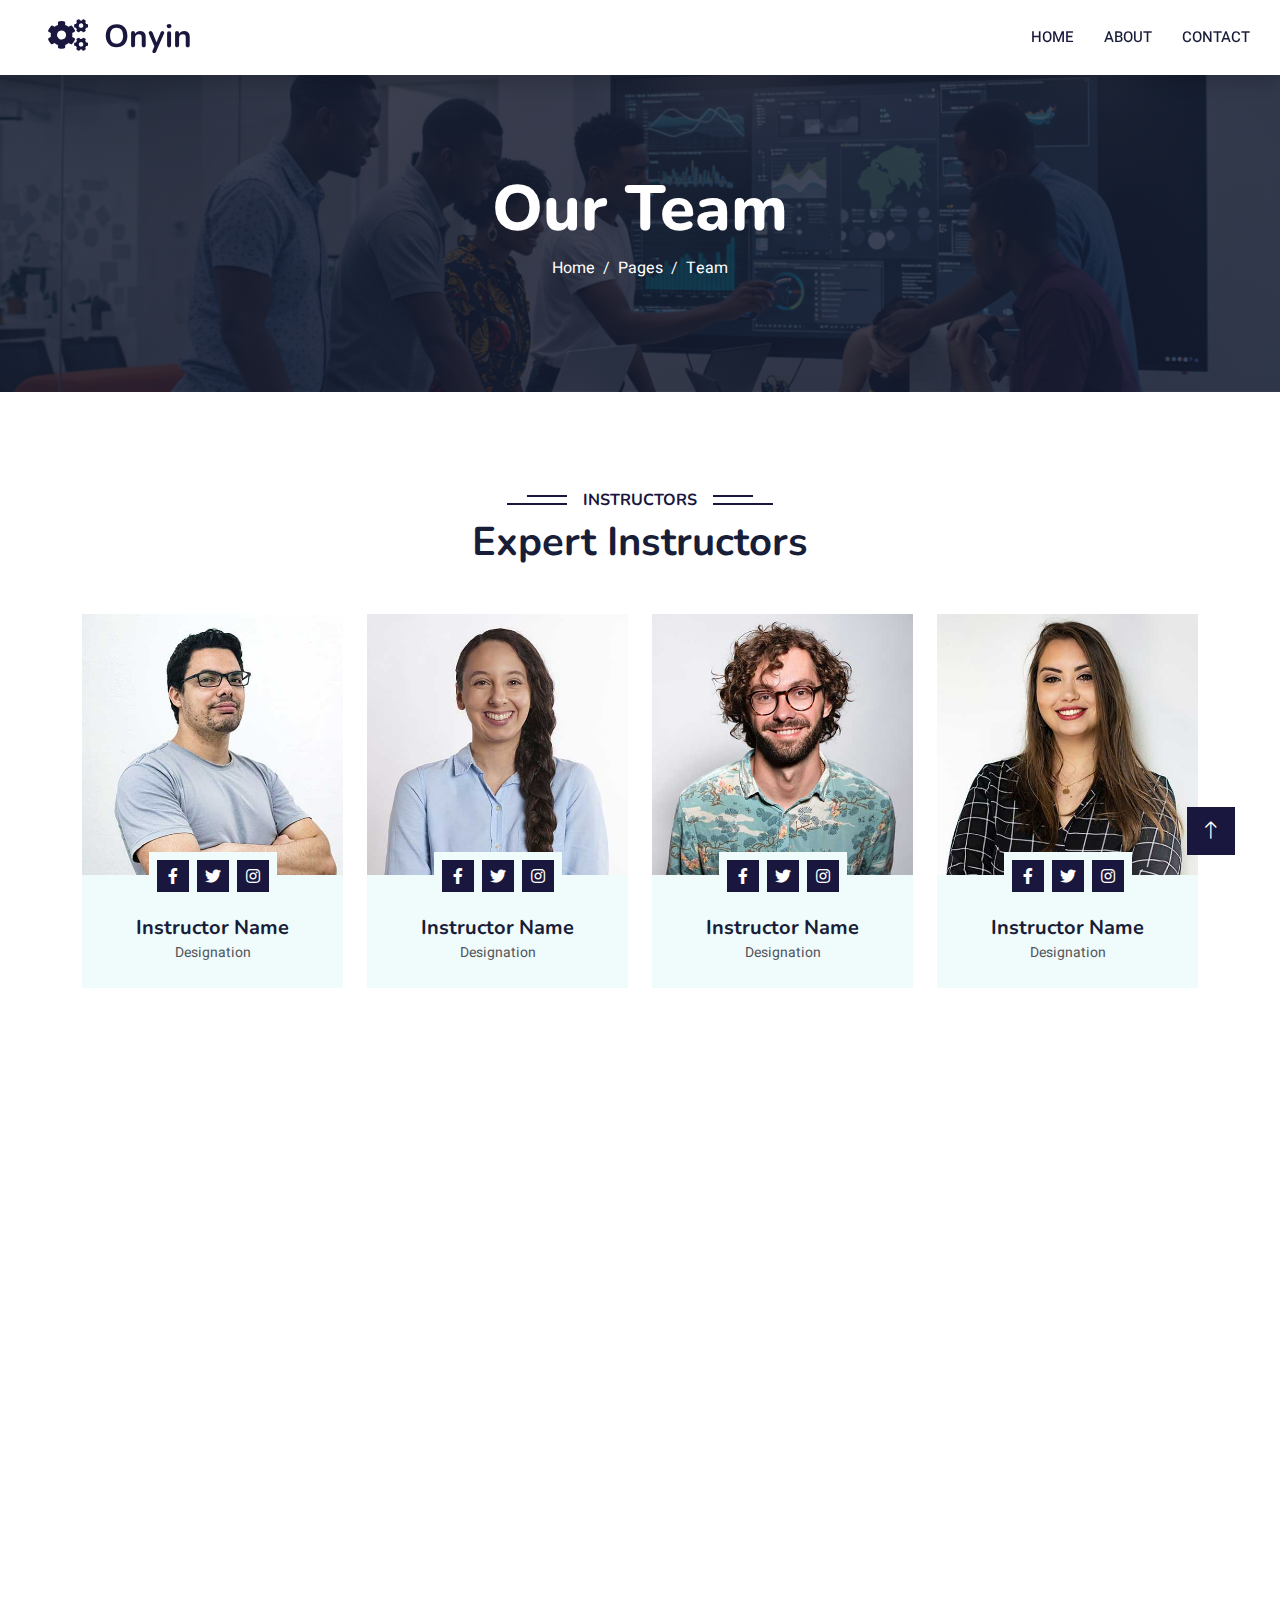
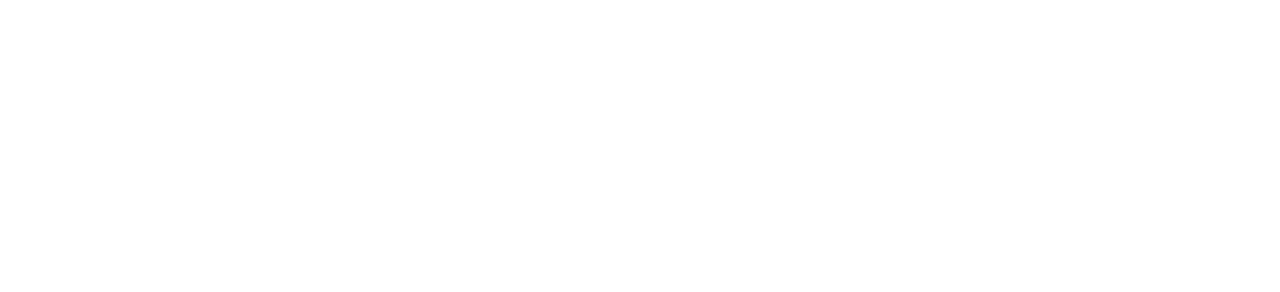
<file: team.html>
<!DOCTYPE html>
<html lang="en">

<head>
    <meta charset="utf-8">
    <title>eLEARNING - eLearning HTML Template</title>
    <meta content="width=device-width, initial-scale=1.0" name="viewport">
    <meta content="" name="keywords">
    <meta content="" name="description">

    <!-- Favicon -->
    <link href="img/favicon.ico" rel="icon">

    <!-- Google Web Fonts -->
    <link rel="preconnect" href="https://fonts.googleapis.com">
    <link rel="preconnect" href="https://fonts.gstatic.com" crossorigin>
    <link href="https://fonts.googleapis.com/css2?family=Heebo:wght@400;500;600&family=Nunito:wght@600;700;800&display=swap" rel="stylesheet">

    <!-- Icon Font Stylesheet -->
    <link href="https://cdnjs.cloudflare.com/ajax/libs/font-awesome/5.10.0/css/all.min.css" rel="stylesheet">
    <link href="https://cdn.jsdelivr.net/npm/bootstrap-icons@1.4.1/font/bootstrap-icons.css" rel="stylesheet">

    <!-- Libraries Stylesheet -->
    <link href="lib/animate/animate.min.css" rel="stylesheet">
    <link href="lib/owlcarousel/assets/owl.carousel.min.css" rel="stylesheet">

    <!-- Customized Bootstrap Stylesheet -->
    <link href="css/bootstrap.min.css" rel="stylesheet">

    <!-- Template Stylesheet -->
    <link href="css/style.css" rel="stylesheet">
</head>

<body>
    <!-- Spinner Start -->
    <div id="spinner" class="show bg-white position-fixed translate-middle w-100 vh-100 top-50 start-50 d-flex align-items-center justify-content-center">
        <div class="spinner-border text-primary" style="width: 3rem; height: 3rem;" role="status">
            <span class="sr-only">Loading...</span>
        </div>
    </div>
    <!-- Spinner End -->


    <!-- Navbar Start -->
    <nav class="navbar navbar-expand-lg bg-white navbar-light shadow sticky-top p-0">
        <a href="index.html" class="navbar-brand d-flex align-items-center px-4 px-lg-5">
            <h2 class="m-0 text-primary"><i class="fa fa-cogs me-3"></i>Onyin</h2>
        </a>
        <button type="button" class="navbar-toggler me-4" data-bs-toggle="collapse" data-bs-target="#navbarCollapse">
            <span class="navbar-toggler-icon"></span>
        </button>
        <div class="collapse navbar-collapse" id="navbarCollapse">
            <div class="navbar-nav ms-auto p-4 p-lg-0">
                <a href="index.html" class="nav-item nav-link active">Home</a>
                <a href="about.html" class="nav-item nav-link">About</a>
                <!-- <a href="courses.html" class="nav-item nav-link">Courses</a> -->
                <!-- <div class="nav-item dropdown">
                    <a href="#" class="nav-link dropdown-toggle" data-bs-toggle="dropdown">Pages</a>
                    <div class="dropdown-menu fade-down m-0">
                        <a href="team.html" class="dropdown-item">Our Team</a>
                        <a href="testimonial.html" class="dropdown-item">Testimonial</a>
                        <a href="404.html" class="dropdown-item">404 Page</a>
                    </div>
                </div> -->
                <a href="contact.html" class="nav-item nav-link">Contact</a>
            </div>
            <!-- <a href="" class="btn btn-primary py-4 px-lg-5 d-none d-lg-block">Join Now<i class="fa fa-arrow-right ms-3"></i></a> -->
        </div>
    </nav>
    <!-- Navbar End -->


    <!-- Header Start -->
    <div class="container-fluid bg-primary py-5 mb-5 page-header">
        <div class="container py-5">
            <div class="row justify-content-center">
                <div class="col-lg-10 text-center">
                    <h1 class="display-3 text-white animated slideInDown">Our Team</h1>
                    <nav aria-label="breadcrumb">
                        <ol class="breadcrumb justify-content-center">
                            <li class="breadcrumb-item"><a class="text-white" href="#">Home</a></li>
                            <li class="breadcrumb-item"><a class="text-white" href="#">Pages</a></li>
                            <li class="breadcrumb-item text-white active" aria-current="page">Team</li>
                        </ol>
                    </nav>
                </div>
            </div>
        </div>
    </div>
    <!-- Header End -->


    <!-- Team Start -->
    <div class="container-xxl py-5">
        <div class="container">
            <div class="text-center wow fadeInUp" data-wow-delay="0.1s">
                <h6 class="section-title bg-white text-center text-primary px-3">Instructors</h6>
                <h1 class="mb-5">Expert Instructors</h1>
            </div>
            <div class="row g-4">
                <div class="col-lg-3 col-md-6 wow fadeInUp" data-wow-delay="0.1s">
                    <div class="team-item bg-light">
                        <div class="overflow-hidden">
                            <img class="img-fluid" src="img/team-1.jpg" alt="">
                        </div>
                        <div class="position-relative d-flex justify-content-center" style="margin-top: -23px;">
                            <div class="bg-light d-flex justify-content-center pt-2 px-1">
                                <a class="btn btn-sm-square btn-primary mx-1" href=""><i class="fab fa-facebook-f"></i></a>
                                <a class="btn btn-sm-square btn-primary mx-1" href=""><i class="fab fa-twitter"></i></a>
                                <a class="btn btn-sm-square btn-primary mx-1" href=""><i class="fab fa-instagram"></i></a>
                            </div>
                        </div>
                        <div class="text-center p-4">
                            <h5 class="mb-0">Instructor Name</h5>
                            <small>Designation</small>
                        </div>
                    </div>
                </div>
                <div class="col-lg-3 col-md-6 wow fadeInUp" data-wow-delay="0.3s">
                    <div class="team-item bg-light">
                        <div class="overflow-hidden">
                            <img class="img-fluid" src="img/team-2.jpg" alt="">
                        </div>
                        <div class="position-relative d-flex justify-content-center" style="margin-top: -23px;">
                            <div class="bg-light d-flex justify-content-center pt-2 px-1">
                                <a class="btn btn-sm-square btn-primary mx-1" href=""><i class="fab fa-facebook-f"></i></a>
                                <a class="btn btn-sm-square btn-primary mx-1" href=""><i class="fab fa-twitter"></i></a>
                                <a class="btn btn-sm-square btn-primary mx-1" href=""><i class="fab fa-instagram"></i></a>
                            </div>
                        </div>
                        <div class="text-center p-4">
                            <h5 class="mb-0">Instructor Name</h5>
                            <small>Designation</small>
                        </div>
                    </div>
                </div>
                <div class="col-lg-3 col-md-6 wow fadeInUp" data-wow-delay="0.5s">
                    <div class="team-item bg-light">
                        <div class="overflow-hidden">
                            <img class="img-fluid" src="img/team-3.jpg" alt="">
                        </div>
                        <div class="position-relative d-flex justify-content-center" style="margin-top: -23px;">
                            <div class="bg-light d-flex justify-content-center pt-2 px-1">
                                <a class="btn btn-sm-square btn-primary mx-1" href=""><i class="fab fa-facebook-f"></i></a>
                                <a class="btn btn-sm-square btn-primary mx-1" href=""><i class="fab fa-twitter"></i></a>
                                <a class="btn btn-sm-square btn-primary mx-1" href=""><i class="fab fa-instagram"></i></a>
                            </div>
                        </div>
                        <div class="text-center p-4">
                            <h5 class="mb-0">Instructor Name</h5>
                            <small>Designation</small>
                        </div>
                    </div>
                </div>
                <div class="col-lg-3 col-md-6 wow fadeInUp" data-wow-delay="0.7s">
                    <div class="team-item bg-light">
                        <div class="overflow-hidden">
                            <img class="img-fluid" src="img/team-4.jpg" alt="">
                        </div>
                        <div class="position-relative d-flex justify-content-center" style="margin-top: -23px;">
                            <div class="bg-light d-flex justify-content-center pt-2 px-1">
                                <a class="btn btn-sm-square btn-primary mx-1" href=""><i class="fab fa-facebook-f"></i></a>
                                <a class="btn btn-sm-square btn-primary mx-1" href=""><i class="fab fa-twitter"></i></a>
                                <a class="btn btn-sm-square btn-primary mx-1" href=""><i class="fab fa-instagram"></i></a>
                            </div>
                        </div>
                        <div class="text-center p-4">
                            <h5 class="mb-0">Instructor Name</h5>
                            <small>Designation</small>
                        </div>
                    </div>
                </div>
                <div class="col-lg-3 col-md-6 wow fadeInUp" data-wow-delay="0.1s">
                    <div class="team-item bg-light">
                        <div class="overflow-hidden">
                            <img class="img-fluid" src="img/team-2.jpg" alt="">
                        </div>
                        <div class="position-relative d-flex justify-content-center" style="margin-top: -23px;">
                            <div class="bg-light d-flex justify-content-center pt-2 px-1">
                                <a class="btn btn-sm-square btn-primary mx-1" href=""><i class="fab fa-facebook-f"></i></a>
                                <a class="btn btn-sm-square btn-primary mx-1" href=""><i class="fab fa-twitter"></i></a>
                                <a class="btn btn-sm-square btn-primary mx-1" href=""><i class="fab fa-instagram"></i></a>
                            </div>
                        </div>
                        <div class="text-center p-4">
                            <h5 class="mb-0">Instructor Name</h5>
                            <small>Designation</small>
                        </div>
                    </div>
                </div>
                <div class="col-lg-3 col-md-6 wow fadeInUp" data-wow-delay="0.3s">
                    <div class="team-item bg-light">
                        <div class="overflow-hidden">
                            <img class="img-fluid" src="img/team-3.jpg" alt="">
                        </div>
                        <div class="position-relative d-flex justify-content-center" style="margin-top: -23px;">
                            <div class="bg-light d-flex justify-content-center pt-2 px-1">
                                <a class="btn btn-sm-square btn-primary mx-1" href=""><i class="fab fa-facebook-f"></i></a>
                                <a class="btn btn-sm-square btn-primary mx-1" href=""><i class="fab fa-twitter"></i></a>
                                <a class="btn btn-sm-square btn-primary mx-1" href=""><i class="fab fa-instagram"></i></a>
                            </div>
                        </div>
                        <div class="text-center p-4">
                            <h5 class="mb-0">Instructor Name</h5>
                            <small>Designation</small>
                        </div>
                    </div>
                </div>
                <div class="col-lg-3 col-md-6 wow fadeInUp" data-wow-delay="0.5s">
                    <div class="team-item bg-light">
                        <div class="overflow-hidden">
                            <img class="img-fluid" src="img/team-4.jpg" alt="">
                        </div>
                        <div class="position-relative d-flex justify-content-center" style="margin-top: -23px;">
                            <div class="bg-light d-flex justify-content-center pt-2 px-1">
                                <a class="btn btn-sm-square btn-primary mx-1" href=""><i class="fab fa-facebook-f"></i></a>
                                <a class="btn btn-sm-square btn-primary mx-1" href=""><i class="fab fa-twitter"></i></a>
                                <a class="btn btn-sm-square btn-primary mx-1" href=""><i class="fab fa-instagram"></i></a>
                            </div>
                        </div>
                        <div class="text-center p-4">
                            <h5 class="mb-0">Instructor Name</h5>
                            <small>Designation</small>
                        </div>
                    </div>
                </div>
                <div class="col-lg-3 col-md-6 wow fadeInUp" data-wow-delay="0.7s">
                    <div class="team-item bg-light">
                        <div class="overflow-hidden">
                            <img class="img-fluid" src="img/team-1.jpg" alt="">
                        </div>
                        <div class="position-relative d-flex justify-content-center" style="margin-top: -23px;">
                            <div class="bg-light d-flex justify-content-center pt-2 px-1">
                                <a class="btn btn-sm-square btn-primary mx-1" href=""><i class="fab fa-facebook-f"></i></a>
                                <a class="btn btn-sm-square btn-primary mx-1" href=""><i class="fab fa-twitter"></i></a>
                                <a class="btn btn-sm-square btn-primary mx-1" href=""><i class="fab fa-instagram"></i></a>
                            </div>
                        </div>
                        <div class="text-center p-4">
                            <h5 class="mb-0">Instructor Name</h5>
                            <small>Designation</small>
                        </div>
                    </div>
                </div>
            </div>
        </div>
    </div>
    <!-- Team End -->
        

    <!-- Footer Start -->
    <div class="container-fluid bg-dark text-light footer pt-5 mt-5 wow fadeIn" data-wow-delay="0.1s">
        <div class="container py-5">
            <div class="row g-5">
                <div class="col-lg-3 col-md-6">
                    <h4 class="text-white mb-3">Quick Link</h4>
                    <a class="btn btn-link" href="">About Us</a>
                    <a class="btn btn-link" href="">Contact Us</a>
                    <a class="btn btn-link" href="">Privacy Policy</a>
                    <a class="btn btn-link" href="">Terms & Condition</a>
                    <a class="btn btn-link" href="">FAQs & Help</a>
                </div>
                <div class="col-lg-3 col-md-6">
                    <h4 class="text-white mb-3">Contact</h4>
                    <p class="mb-2"><i class="fa fa-map-marker-alt me-3"></i>123 Street, New York, USA</p>
                    <p class="mb-2"><i class="fa fa-phone-alt me-3"></i>+012 345 67890</p>
                    <p class="mb-2"><i class="fa fa-envelope me-3"></i>info@example.com</p>
                    <div class="d-flex pt-2">
                        <a class="btn btn-outline-light btn-social" href=""><i class="fab fa-twitter"></i></a>
                        <a class="btn btn-outline-light btn-social" href=""><i class="fab fa-facebook-f"></i></a>
                        <a class="btn btn-outline-light btn-social" href=""><i class="fab fa-youtube"></i></a>
                        <a class="btn btn-outline-light btn-social" href=""><i class="fab fa-linkedin-in"></i></a>
                    </div>
                </div>
                <div class="col-lg-3 col-md-6">
                    <h4 class="text-white mb-3">Gallery</h4>
                    <div class="row g-2 pt-2">
                        <div class="col-4">
                            <img class="img-fluid bg-light p-1" src="img/course-1.jpg" alt="">
                        </div>
                        <div class="col-4">
                            <img class="img-fluid bg-light p-1" src="img/course-2.jpg" alt="">
                        </div>
                        <div class="col-4">
                            <img class="img-fluid bg-light p-1" src="img/course-3.jpg" alt="">
                        </div>
                        <div class="col-4">
                            <img class="img-fluid bg-light p-1" src="img/course-2.jpg" alt="">
                        </div>
                        <div class="col-4">
                            <img class="img-fluid bg-light p-1" src="img/course-3.jpg" alt="">
                        </div>
                        <div class="col-4">
                            <img class="img-fluid bg-light p-1" src="img/course-1.jpg" alt="">
                        </div>
                    </div>
                </div>
                <div class="col-lg-3 col-md-6">
                    <h4 class="text-white mb-3">Newsletter</h4>
                    <p>Dolor amet sit justo amet elitr clita ipsum elitr est.</p>
                    <div class="position-relative mx-auto" style="max-width: 400px;">
                        <input class="form-control border-0 w-100 py-3 ps-4 pe-5" type="text" placeholder="Your email">
                        <button type="button" class="btn btn-primary py-2 position-absolute top-0 end-0 mt-2 me-2">SignUp</button>
                    </div>
                </div>
            </div>
        </div>
        <div class="container">
            <div class="copyright">
                <div class="row">
                    <div class="col-md-6 text-center text-md-start mb-3 mb-md-0">
                        &copy; <a class="border-bottom" href="#">Your Site Name</a>, All Right Reserved.

                        <!--/*** This template is free as long as you keep the footer author’s credit link/attribution link/backlink. If you'd like to use the template without the footer author’s credit link/attribution link/backlink, you can purchase the Credit Removal License from "https://htmlcodex.com/credit-removal". Thank you for your support. ***/-->
                        Designed By <a class="border-bottom" href="https://htmlcodex.com">HTML Codex</a>
                    </div>
                    <div class="col-md-6 text-center text-md-end">
                        <div class="footer-menu">
                            <a href="">Home</a>
                            <a href="">Cookies</a>
                            <a href="">Help</a>
                            <a href="">FQAs</a>
                        </div>
                    </div>
                </div>
            </div>
        </div>
    </div>
    <!-- Footer End -->


    <!-- Back to Top -->
    <a href="#" class="btn btn-lg btn-primary btn-lg-square back-to-top"><i class="bi bi-arrow-up"></i></a>


    <!-- JavaScript Libraries -->
    <script src="https://code.jquery.com/jquery-3.4.1.min.js"></script>
    <script src="https://cdn.jsdelivr.net/npm/bootstrap@5.0.0/dist/js/bootstrap.bundle.min.js"></script>
    <script src="lib/wow/wow.min.js"></script>
    <script src="lib/easing/easing.min.js"></script>
    <script src="lib/waypoints/waypoints.min.js"></script>
    <script src="lib/owlcarousel/owl.carousel.min.js"></script>

    <!-- Template Javascript -->
    <script src="js/main.js"></script>
</body>

</html>
</file>
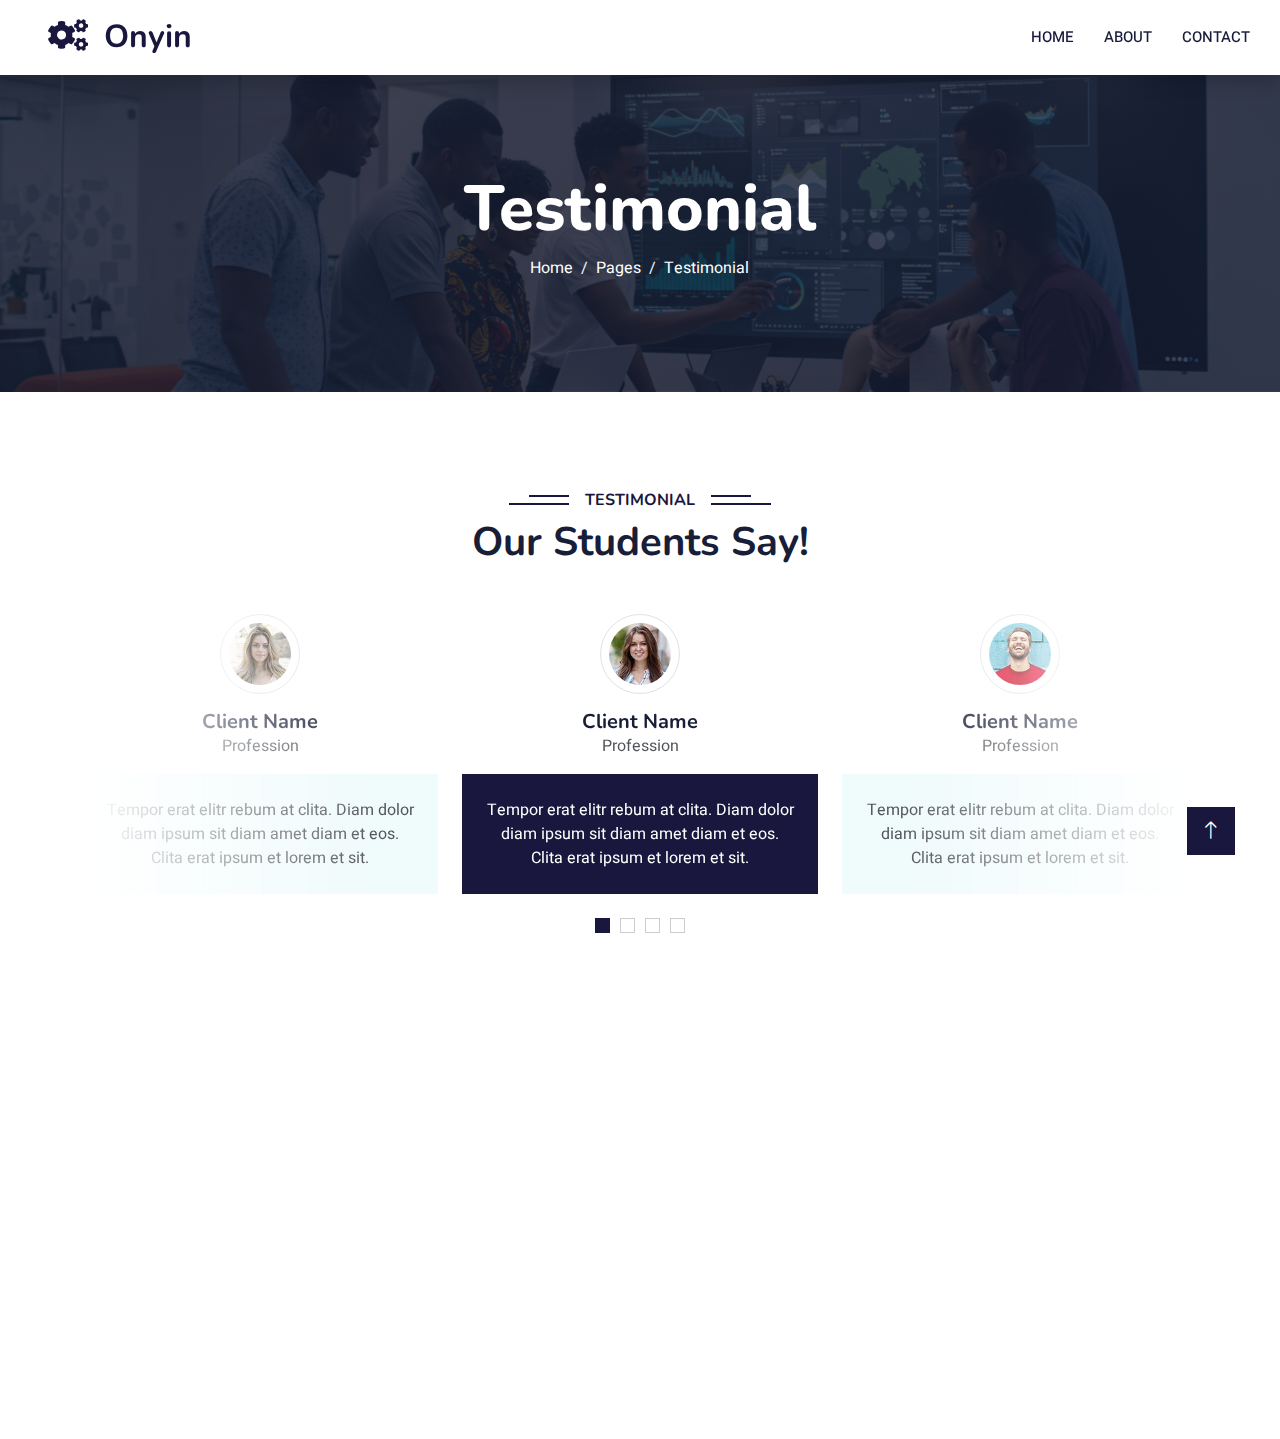
<file: testimonial.html>
<!DOCTYPE html>
<html lang="en">

<head>
    <meta charset="utf-8">
    <title>eLEARNING - eLearning HTML Template</title>
    <meta content="width=device-width, initial-scale=1.0" name="viewport">
    <meta content="" name="keywords">
    <meta content="" name="description">

    <!-- Favicon -->
    <link href="img/favicon.ico" rel="icon">

    <!-- Google Web Fonts -->
    <link rel="preconnect" href="https://fonts.googleapis.com">
    <link rel="preconnect" href="https://fonts.gstatic.com" crossorigin>
    <link href="https://fonts.googleapis.com/css2?family=Heebo:wght@400;500;600&family=Nunito:wght@600;700;800&display=swap" rel="stylesheet">

    <!-- Icon Font Stylesheet -->
    <link href="https://cdnjs.cloudflare.com/ajax/libs/font-awesome/5.10.0/css/all.min.css" rel="stylesheet">
    <link href="https://cdn.jsdelivr.net/npm/bootstrap-icons@1.4.1/font/bootstrap-icons.css" rel="stylesheet">

    <!-- Libraries Stylesheet -->
    <link href="lib/animate/animate.min.css" rel="stylesheet">
    <link href="lib/owlcarousel/assets/owl.carousel.min.css" rel="stylesheet">

    <!-- Customized Bootstrap Stylesheet -->
    <link href="css/bootstrap.min.css" rel="stylesheet">

    <!-- Template Stylesheet -->
    <link href="css/style.css" rel="stylesheet">
</head>

<body>
    <!-- Spinner Start -->
    <div id="spinner" class="show bg-white position-fixed translate-middle w-100 vh-100 top-50 start-50 d-flex align-items-center justify-content-center">
        <div class="spinner-border text-primary" style="width: 3rem; height: 3rem;" role="status">
            <span class="sr-only">Loading...</span>
        </div>
    </div>
    <!-- Spinner End -->


    <!-- Navbar Start -->
    <nav class="navbar navbar-expand-lg bg-white navbar-light shadow sticky-top p-0">
        <a href="index.html" class="navbar-brand d-flex align-items-center px-4 px-lg-5">
            <h2 class="m-0 text-primary"><i class="fa fa-cogs me-3"></i>Onyin</h2>
        </a>
        <button type="button" class="navbar-toggler me-4" data-bs-toggle="collapse" data-bs-target="#navbarCollapse">
            <span class="navbar-toggler-icon"></span>
        </button>
        <div class="collapse navbar-collapse" id="navbarCollapse">
            <div class="navbar-nav ms-auto p-4 p-lg-0">
                <a href="index.html" class="nav-item nav-link active">Home</a>
                <a href="about.html" class="nav-item nav-link">About</a>
                <!-- <a href="courses.html" class="nav-item nav-link">Courses</a> -->
                <!-- <div class="nav-item dropdown">
                    <a href="#" class="nav-link dropdown-toggle" data-bs-toggle="dropdown">Pages</a>
                    <div class="dropdown-menu fade-down m-0">
                        <a href="team.html" class="dropdown-item">Our Team</a>
                        <a href="testimonial.html" class="dropdown-item">Testimonial</a>
                        <a href="404.html" class="dropdown-item">404 Page</a>
                    </div>
                </div> -->
                <a href="contact.html" class="nav-item nav-link">Contact</a>
            </div>
            <!-- <a href="" class="btn btn-primary py-4 px-lg-5 d-none d-lg-block">Join Now<i class="fa fa-arrow-right ms-3"></i></a> -->
        </div>
    </nav>
    <!-- Navbar End -->


    <!-- Header Start -->
    <div class="container-fluid bg-primary py-5 mb-5 page-header">
        <div class="container py-5">
            <div class="row justify-content-center">
                <div class="col-lg-10 text-center">
                    <h1 class="display-3 text-white animated slideInDown">Testimonial</h1>
                    <nav aria-label="breadcrumb">
                        <ol class="breadcrumb justify-content-center">
                            <li class="breadcrumb-item"><a class="text-white" href="#">Home</a></li>
                            <li class="breadcrumb-item"><a class="text-white" href="#">Pages</a></li>
                            <li class="breadcrumb-item text-white active" aria-current="page">Testimonial</li>
                        </ol>
                    </nav>
                </div>
            </div>
        </div>
    </div>
    <!-- Header End -->


    <!-- Testimonial Start -->
    <div class="container-xxl py-5 wow fadeInUp" data-wow-delay="0.1s">
        <div class="container">
            <div class="text-center">
                <h6 class="section-title bg-white text-center text-primary px-3">Testimonial</h6>
                <h1 class="mb-5">Our Students Say!</h1>
            </div>
            <div class="owl-carousel testimonial-carousel position-relative">
                <div class="testimonial-item text-center">
                    <img class="border rounded-circle p-2 mx-auto mb-3" src="img/testimonial-1.jpg" style="width: 80px; height: 80px;">
                    <h5 class="mb-0">Client Name</h5>
                    <p>Profession</p>
                    <div class="testimonial-text bg-light text-center p-4">
                    <p class="mb-0">Tempor erat elitr rebum at clita. Diam dolor diam ipsum sit diam amet diam et eos. Clita erat ipsum et lorem et sit.</p>
                    </div>
                </div>
                <div class="testimonial-item text-center">
                    <img class="border rounded-circle p-2 mx-auto mb-3" src="img/testimonial-2.jpg" style="width: 80px; height: 80px;">
                    <h5 class="mb-0">Client Name</h5>
                    <p>Profession</p>
                    <div class="testimonial-text bg-light text-center p-4">
                    <p class="mb-0">Tempor erat elitr rebum at clita. Diam dolor diam ipsum sit diam amet diam et eos. Clita erat ipsum et lorem et sit.</p>
                    </div>
                </div>
                <div class="testimonial-item text-center">
                    <img class="border rounded-circle p-2 mx-auto mb-3" src="img/testimonial-3.jpg" style="width: 80px; height: 80px;">
                    <h5 class="mb-0">Client Name</h5>
                    <p>Profession</p>
                    <div class="testimonial-text bg-light text-center p-4">
                    <p class="mb-0">Tempor erat elitr rebum at clita. Diam dolor diam ipsum sit diam amet diam et eos. Clita erat ipsum et lorem et sit.</p>
                    </div>
                </div>
                <div class="testimonial-item text-center">
                    <img class="border rounded-circle p-2 mx-auto mb-3" src="img/testimonial-4.jpg" style="width: 80px; height: 80px;">
                    <h5 class="mb-0">Client Name</h5>
                    <p>Profession</p>
                    <div class="testimonial-text bg-light text-center p-4">
                    <p class="mb-0">Tempor erat elitr rebum at clita. Diam dolor diam ipsum sit diam amet diam et eos. Clita erat ipsum et lorem et sit.</p>
                    </div>
                </div>
            </div>
        </div>
    </div>
    <!-- Testimonial End -->
        

    <!-- Footer Start -->
    <div class="container-fluid bg-dark text-light footer pt-5 mt-5 wow fadeIn" data-wow-delay="0.1s">
        <div class="container py-5">
            <div class="row g-5">
                <div class="col-lg-3 col-md-6">
                    <h4 class="text-white mb-3">Quick Link</h4>
                    <a class="btn btn-link" href="">About Us</a>
                    <a class="btn btn-link" href="">Contact Us</a>
                    <a class="btn btn-link" href="">Privacy Policy</a>
                    <a class="btn btn-link" href="">Terms & Condition</a>
                    <a class="btn btn-link" href="">FAQs & Help</a>
                </div>
                <div class="col-lg-3 col-md-6">
                    <h4 class="text-white mb-3">Contact</h4>
                    <p class="mb-2"><i class="fa fa-map-marker-alt me-3"></i>123 Street, New York, USA</p>
                    <p class="mb-2"><i class="fa fa-phone-alt me-3"></i>+012 345 67890</p>
                    <p class="mb-2"><i class="fa fa-envelope me-3"></i>info@example.com</p>
                    <div class="d-flex pt-2">
                        <a class="btn btn-outline-light btn-social" href=""><i class="fab fa-twitter"></i></a>
                        <a class="btn btn-outline-light btn-social" href=""><i class="fab fa-facebook-f"></i></a>
                        <a class="btn btn-outline-light btn-social" href=""><i class="fab fa-youtube"></i></a>
                        <a class="btn btn-outline-light btn-social" href=""><i class="fab fa-linkedin-in"></i></a>
                    </div>
                </div>
                <div class="col-lg-3 col-md-6">
                    <h4 class="text-white mb-3">Gallery</h4>
                    <div class="row g-2 pt-2">
                        <div class="col-4">
                            <img class="img-fluid bg-light p-1" src="img/course-1.jpg" alt="">
                        </div>
                        <div class="col-4">
                            <img class="img-fluid bg-light p-1" src="img/course-2.jpg" alt="">
                        </div>
                        <div class="col-4">
                            <img class="img-fluid bg-light p-1" src="img/course-3.jpg" alt="">
                        </div>
                        <div class="col-4">
                            <img class="img-fluid bg-light p-1" src="img/course-2.jpg" alt="">
                        </div>
                        <div class="col-4">
                            <img class="img-fluid bg-light p-1" src="img/course-3.jpg" alt="">
                        </div>
                        <div class="col-4">
                            <img class="img-fluid bg-light p-1" src="img/course-1.jpg" alt="">
                        </div>
                    </div>
                </div>
                <div class="col-lg-3 col-md-6">
                    <h4 class="text-white mb-3">Newsletter</h4>
                    <p>Dolor amet sit justo amet elitr clita ipsum elitr est.</p>
                    <div class="position-relative mx-auto" style="max-width: 400px;">
                        <input class="form-control border-0 w-100 py-3 ps-4 pe-5" type="text" placeholder="Your email">
                        <button type="button" class="btn btn-primary py-2 position-absolute top-0 end-0 mt-2 me-2">SignUp</button>
                    </div>
                </div>
            </div>
        </div>
        <div class="container">
            <div class="copyright">
                <div class="row">
                    <div class="col-md-6 text-center text-md-start mb-3 mb-md-0">
                        &copy; <a class="border-bottom" href="#">Your Site Name</a>, All Right Reserved.

                        <!--/*** This template is free as long as you keep the footer author’s credit link/attribution link/backlink. If you'd like to use the template without the footer author’s credit link/attribution link/backlink, you can purchase the Credit Removal License from "https://htmlcodex.com/credit-removal". Thank you for your support. ***/-->
                        Designed By <a class="border-bottom" href="https://htmlcodex.com">HTML Codex</a>
                    </div>
                    <div class="col-md-6 text-center text-md-end">
                        <div class="footer-menu">
                            <a href="">Home</a>
                            <a href="">Cookies</a>
                            <a href="">Help</a>
                            <a href="">FQAs</a>
                        </div>
                    </div>
                </div>
            </div>
        </div>
    </div>
    <!-- Footer End -->


    <!-- Back to Top -->
    <a href="#" class="btn btn-lg btn-primary btn-lg-square back-to-top"><i class="bi bi-arrow-up"></i></a>


    <!-- JavaScript Libraries -->
    <script src="https://code.jquery.com/jquery-3.4.1.min.js"></script>
    <script src="https://cdn.jsdelivr.net/npm/bootstrap@5.0.0/dist/js/bootstrap.bundle.min.js"></script>
    <script src="lib/wow/wow.min.js"></script>
    <script src="lib/easing/easing.min.js"></script>
    <script src="lib/waypoints/waypoints.min.js"></script>
    <script src="lib/owlcarousel/owl.carousel.min.js"></script>

    <!-- Template Javascript -->
    <script src="js/main.js"></script>
</body>

</html>
</file>
<file: css/style.css>
/********** Template CSS **********/
:root {
    --primary: #19173D;
    --light: #F0FBFC;
    --dark: #181d38;
}

.fw-medium {
    font-weight: 600 !important;
}

.fw-semi-bold {
    font-weight: 700 !important;
}

.back-to-top {
    position: fixed;
    display: none;
    right: 45px;
    bottom: 45px;
    z-index: 99;
}


/*** Spinner ***/
#spinner {
    opacity: 0;
    visibility: hidden;
    transition: opacity .5s ease-out, visibility 0s linear .5s;
    z-index: 99999;
}

#spinner.show {
    transition: opacity .5s ease-out, visibility 0s linear 0s;
    visibility: visible;
    opacity: 1;
}


/*** Button ***/
.btn {
    font-family: 'Nunito', sans-serif;
    font-weight: 600;
    transition: .5s;
}

.btn.btn-primary,
.btn.btn-secondary {
    color: #FFFFFF;
}

.btn-square {
    width: 38px;
    height: 38px;
}

.btn-sm-square {
    width: 32px;
    height: 32px;
}

.btn-lg-square {
    width: 48px;
    height: 48px;
}

.btn-square,
.btn-sm-square,
.btn-lg-square {
    padding: 0;
    display: flex;
    align-items: center;
    justify-content: center;
    font-weight: normal;
    border-radius: 0px;
}


/*** Navbar ***/
.navbar .dropdown-toggle::after {
    border: none;
    content: "\f107";
    font-family: "Font Awesome 5 Free";
    font-weight: 900;
    vertical-align: middle;
    margin-left: 8px;
}

.navbar-light .navbar-nav .nav-link {
    margin-right: 30px;
    padding: 25px 0;
    color: #FFFFFF;
    font-size: 15px;
    text-transform: uppercase;
    outline: none;
}

.navbar-light .navbar-nav .nav-link:hover,
.navbar-light .navbar-nav .nav-link.active {
    color: var(--primary);
}

@media (max-width: 991.98px) {
    .navbar-light .navbar-nav .nav-link  {
        margin-right: 0;
        padding: 10px 0;
    }

    .navbar-light .navbar-nav {
        border-top: 1px solid #EEEEEE;
    }
}

.navbar-light .navbar-brand,
.navbar-light a.btn {
    height: 75px;
}

.navbar-light .navbar-nav .nav-link {
    color: var(--dark);
    font-weight: 500;
}

.navbar-light.sticky-top {
    top: -100px;
    transition: .5s;
}

@media (min-width: 992px) {
    .navbar .nav-item .dropdown-menu {
        display: block;
        margin-top: 0;
        opacity: 0;
        visibility: hidden;
        transition: .5s;
    }

    .navbar .dropdown-menu.fade-down {
        top: 100%;
        transform: rotateX(-75deg);
        transform-origin: 0% 0%;
    }

    .navbar .nav-item:hover .dropdown-menu {
        top: 100%;
        transform: rotateX(0deg);
        visibility: visible;
        transition: .5s;
        opacity: 1;
    }
}


/*** Header carousel ***/
@media (max-width: 768px) {
    .header-carousel .owl-carousel-item {
        position: relative;
        min-height: 500px;
    }
    
    .header-carousel .owl-carousel-item img {
        position: absolute;
        width: 100%;
        height: 100%;
        object-fit: cover;
    }
}

.header-carousel .owl-nav {
    position: absolute;
    top: 50%;
    right: 8%;
    transform: translateY(-50%);
    display: flex;
    flex-direction: column;
}

.header-carousel .owl-nav .owl-prev,
.header-carousel .owl-nav .owl-next {
    margin: 7px 0;
    width: 45px;
    height: 45px;
    display: flex;
    align-items: center;
    justify-content: center;
    color: #FFFFFF;
    background: transparent;
    border: 1px solid #FFFFFF;
    font-size: 22px;
    transition: .5s;
}

.header-carousel .owl-nav .owl-prev:hover,
.header-carousel .owl-nav .owl-next:hover {
    background: var(--primary);
    border-color: var(--primary);
}

.page-header {
    background: linear-gradient(rgba(24, 29, 56, .7), rgba(24, 29, 56, .7)), url(../img/carousel-1.jpg);
    background-position: center center;
    background-repeat: no-repeat;
    background-size: cover;
}

.page-header-inner {
    background: rgba(15, 23, 43, .7);
}

.breadcrumb-item + .breadcrumb-item::before {
    color: var(--light);
}


/*** Section Title ***/
.section-title {
    position: relative;
    display: inline-block;
    text-transform: uppercase;
}

.section-title::before {
    position: absolute;
    content: "";
    width: calc(100% + 80px);
    height: 2px;
    top: 4px;
    left: -40px;
    background: var(--primary);
    z-index: -1;
}

.section-title::after {
    position: absolute;
    content: "";
    width: calc(100% + 120px);
    height: 2px;
    bottom: 5px;
    left: -60px;
    background: var(--primary);
    z-index: -1;
}

.section-title.text-start::before {
    width: calc(100% + 40px);
    left: 0;
}

.section-title.text-start::after {
    width: calc(100% + 60px);
    left: 0;
}


/*** Service ***/
.service-item {
    background: var(--light);
    transition: .5s;
}

.service-item:hover {
    margin-top: -10px;
    background: var(--primary);
}

.service-item * {
    transition: .5s;
}

.service-item:hover * {
    color: var(--light) !important;
}


/*** Categories & Courses ***/
.category img,
.course-item img {
    transition: .5s;
}

.category a:hover img,
.course-item:hover img {
    transform: scale(1.1);
}


/*** Team ***/
.team-item img {
    transition: .5s;
}

.team-item:hover img {
    transform: scale(1.1);
}


/*** Testimonial ***/
.testimonial-carousel::before {
    position: absolute;
    content: "";
    top: 0;
    left: 0;
    height: 100%;
    width: 0;
    background: linear-gradient(to right, rgba(255, 255, 255, 1) 0%, rgba(255, 255, 255, 0) 100%);
    z-index: 1;
}

.testimonial-carousel::after {
    position: absolute;
    content: "";
    top: 0;
    right: 0;
    height: 100%;
    width: 0;
    background: linear-gradient(to left, rgba(255, 255, 255, 1) 0%, rgba(255, 255, 255, 0) 100%);
    z-index: 1;
}

@media (min-width: 768px) {
    .testimonial-carousel::before,
    .testimonial-carousel::after {
        width: 200px;
    }
}

@media (min-width: 992px) {
    .testimonial-carousel::before,
    .testimonial-carousel::after {
        width: 300px;
    }
}

.testimonial-carousel .owl-item .testimonial-text,
.testimonial-carousel .owl-item.center .testimonial-text * {
    transition: .5s;
}

.testimonial-carousel .owl-item.center .testimonial-text {
    background: var(--primary) !important;
}

.testimonial-carousel .owl-item.center .testimonial-text * {
    color: #FFFFFF !important;
}

.testimonial-carousel .owl-dots {
    margin-top: 24px;
    display: flex;
    align-items: flex-end;
    justify-content: center;
}

.testimonial-carousel .owl-dot {
    position: relative;
    display: inline-block;
    margin: 0 5px;
    width: 15px;
    height: 15px;
    border: 1px solid #CCCCCC;
    transition: .5s;
}

.testimonial-carousel .owl-dot.active {
    background: var(--primary);
    border-color: var(--primary);
}


/*** Footer ***/
.footer .btn.btn-social {
    margin-right: 5px;
    width: 35px;
    height: 35px;
    display: flex;
    align-items: center;
    justify-content: center;
    color: var(--light);
    font-weight: normal;
    border: 1px solid #FFFFFF;
    border-radius: 35px;
    transition: .3s;
}

.footer .btn.btn-social:hover {
    color: var(--primary);
}

.footer .btn.btn-link {
    display: block;
    margin-bottom: 5px;
    padding: 0;
    text-align: left;
    color: #FFFFFF;
    font-size: 15px;
    font-weight: normal;
    text-transform: capitalize;
    transition: .3s;
}

.footer .btn.btn-link::before {
    position: relative;
    content: "\f105";
    font-family: "Font Awesome 5 Free";
    font-weight: 900;
    margin-right: 10px;
}

.footer .btn.btn-link:hover {
    letter-spacing: 1px;
    box-shadow: none;
}

.footer .copyright {
    padding: 25px 0;
    font-size: 15px;
    border-top: 1px solid rgba(256, 256, 256, .1);
}

.footer .copyright a {
    color: var(--light);
}

.footer .footer-menu a {
    margin-right: 15px;
    padding-right: 15px;
    border-right: 1px solid rgba(255, 255, 255, .1);
}

.footer .footer-menu a:last-child {
    margin-right: 0;
    padding-right: 0;
    border-right: none;
}
</file>
<file: scss/gallery-css.css>
body {
    margin: 0;
    font-family: sans-serif;
    background-color: #f5f5f5;
  }
  
  .gallery {
    display: grid;
    grid-template-columns: repeat(auto-fill, minmax(200px, 1fr));
    gap: 10px;
    padding: 10px;
  }
  
  .gallery-img {
    margin-top: 20px;
    width: 100%;
    height: 220px;
    object-fit: cover;
    cursor: pointer;
    border-radius: 8px;
    transition: transform 0.3s;
  }
  
  .gallery-img:hover {
    transform: scale(1.05);
  }
  
  /* Modal styles */
  .modal {
    display: none;
    position: fixed;
    z-index: 100;
    left: 0;
    top: 0;
    width: 100%;
    height: 100%;
    background-color: rgba(0,0,0,0.9);
  }
  
  .modal-content {
    margin: auto;
    display: block;
    height: auto;
    width: auto;
    max-width: 90%;
    max-height: 90%;
    object-fit: contain;
    border-radius: 8px;
    background: transparent; /* 👈 Make sure this is added */
  }
  
  
  
  .close {
    position: absolute;
    top: 20px;
    right: 40px;
    color: white;
    font-size: 40px;
    cursor: pointer;
  }
</file>
